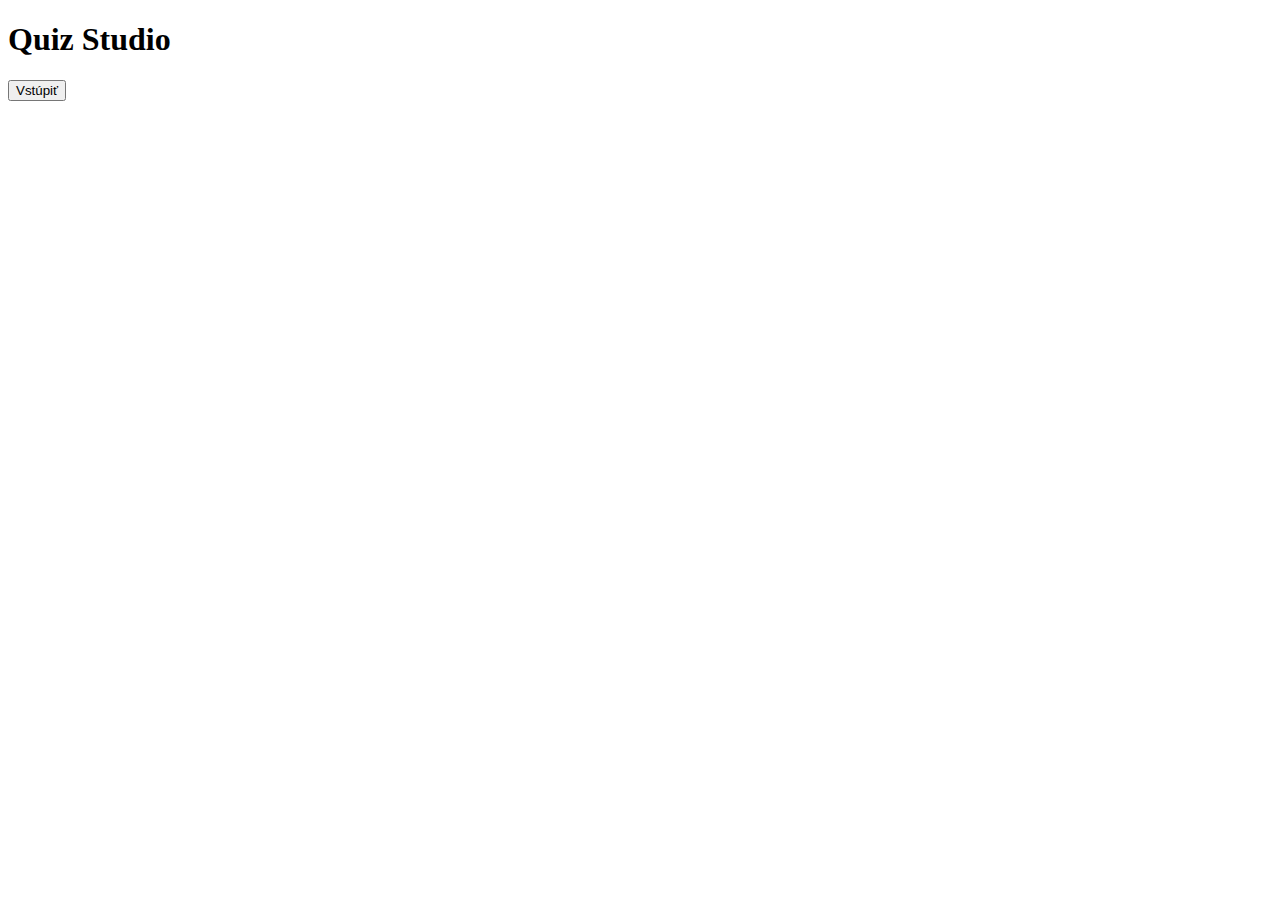
<file: src/main/resources/templates/index.html>
<!DOCTYPE html>
<html xmlns:th="http://www.thymeleaf.org">
<head>
    <title>Quiz - Login</title>
    <meta charset="UTF-8"/>
    <!--Google sign-->
    <meta name="google-signin-scope" content="profile email">
    <meta name="google-signin-client_id" content="1081019531853-b1tvgg9n8nh34kgoogm9alnnpsgovbc2.apps.googleusercontent.com">
    <script src="https://apis.google.com/js/platform.js" async defer></script>
    <!--End of Google sign-->
    <meta name="id" th:content="${id}">
    <link rel="shortcut icon" th:href="@{images/logo.ico}">
    <link rel="stylesheet" th:href="@{css/bootstrap.min.css}">
    <link rel="stylesheet" th:href="@{css/index.css}">
</head>
<body>
    <div class="center"><h1>Quiz Studio</h1></div>
    <button id="start" class="button" onclick="play()">Vstúpiť</button>

    <div id="login" class="container" style="display: none;">
        <h1>Vitajte</h1>

        <div class="col-xl-8 offset-xl-2 col-md-12">
            <form id="my-form" onsubmit="processForm('my-form'); return false;">
                <div class="form-group">
                    <label for="email">Email</label>
                    <input type="email" class="form-control" id="email" aria-describedby="emailHelp" placeholder="Zadajte email" required>
                </div>

                <div class="form-group">
                    <label for="password">Heslo</label>
                    <input type="password" class="form-control" id="password" placeholder="Heslo" required>
                    <div class="text-right"><a href="#" onclick="registerUser();">Nemáš účet? Zaregistruj sa!</a></div>
                </div>

                <div class="flex">
                    <a href="#" class="button" style="text-decoration: none" onclick="playWithoutSignIn()">Bez prihlásenia</a>
                    <button class="button" type="submit">Prihlásiť</button>
                </div>
            </form>
        </div>

        <div class="g-signin2" data-width="200" data-height="50" data-onsuccess="onSignIn" data-theme="dark"></div>
    </div>

    <div id="register" class="container" style="display: none;">
        <h1>Zaregistrovať sa</h1>

        <div class="col-xl-8 offset-xl-2 col-md-12">
            <form id="registration" onsubmit="processForm('registration'); return false;">
                <div class="form-group">
                    <label for="nickname">Nickname</label>
                    <input type="text" class="form-control" id="nickname" placeholder="Zadajte nickname" required>
                </div>

                <div class="form-group">
                    <label for="email2">Email</label>
                    <input type="email" class="form-control" id="email2" aria-describedby="emailHelp" placeholder="Email" required>
                </div>

                <div class="form-group">
                    <label for="password2">Heslo</label>
                    <input type="password" class="form-control" id="password2" placeholder="Heslo" required>
                </div>

                <button class="button" type="submit">Pokračovať</button>
            </form>
        </div>

    </div>

    <div id="qrCode"></div>

    <script th:src="@{/webjars/sockjs-client/sockjs.min.js}"></script>
    <script th:src="@{/webjars/stomp-websocket/stomp.min.js}"></script>
    <script th:src="@{js/sweetalert2.min.js}"></script>
    <script th:src="@{js/settings.js}"></script>
    <script th:src="@{js/qrcode.min.js}"></script>
    <script th:src="@{js/index.js}"></script>
</body>
</html>
</file>
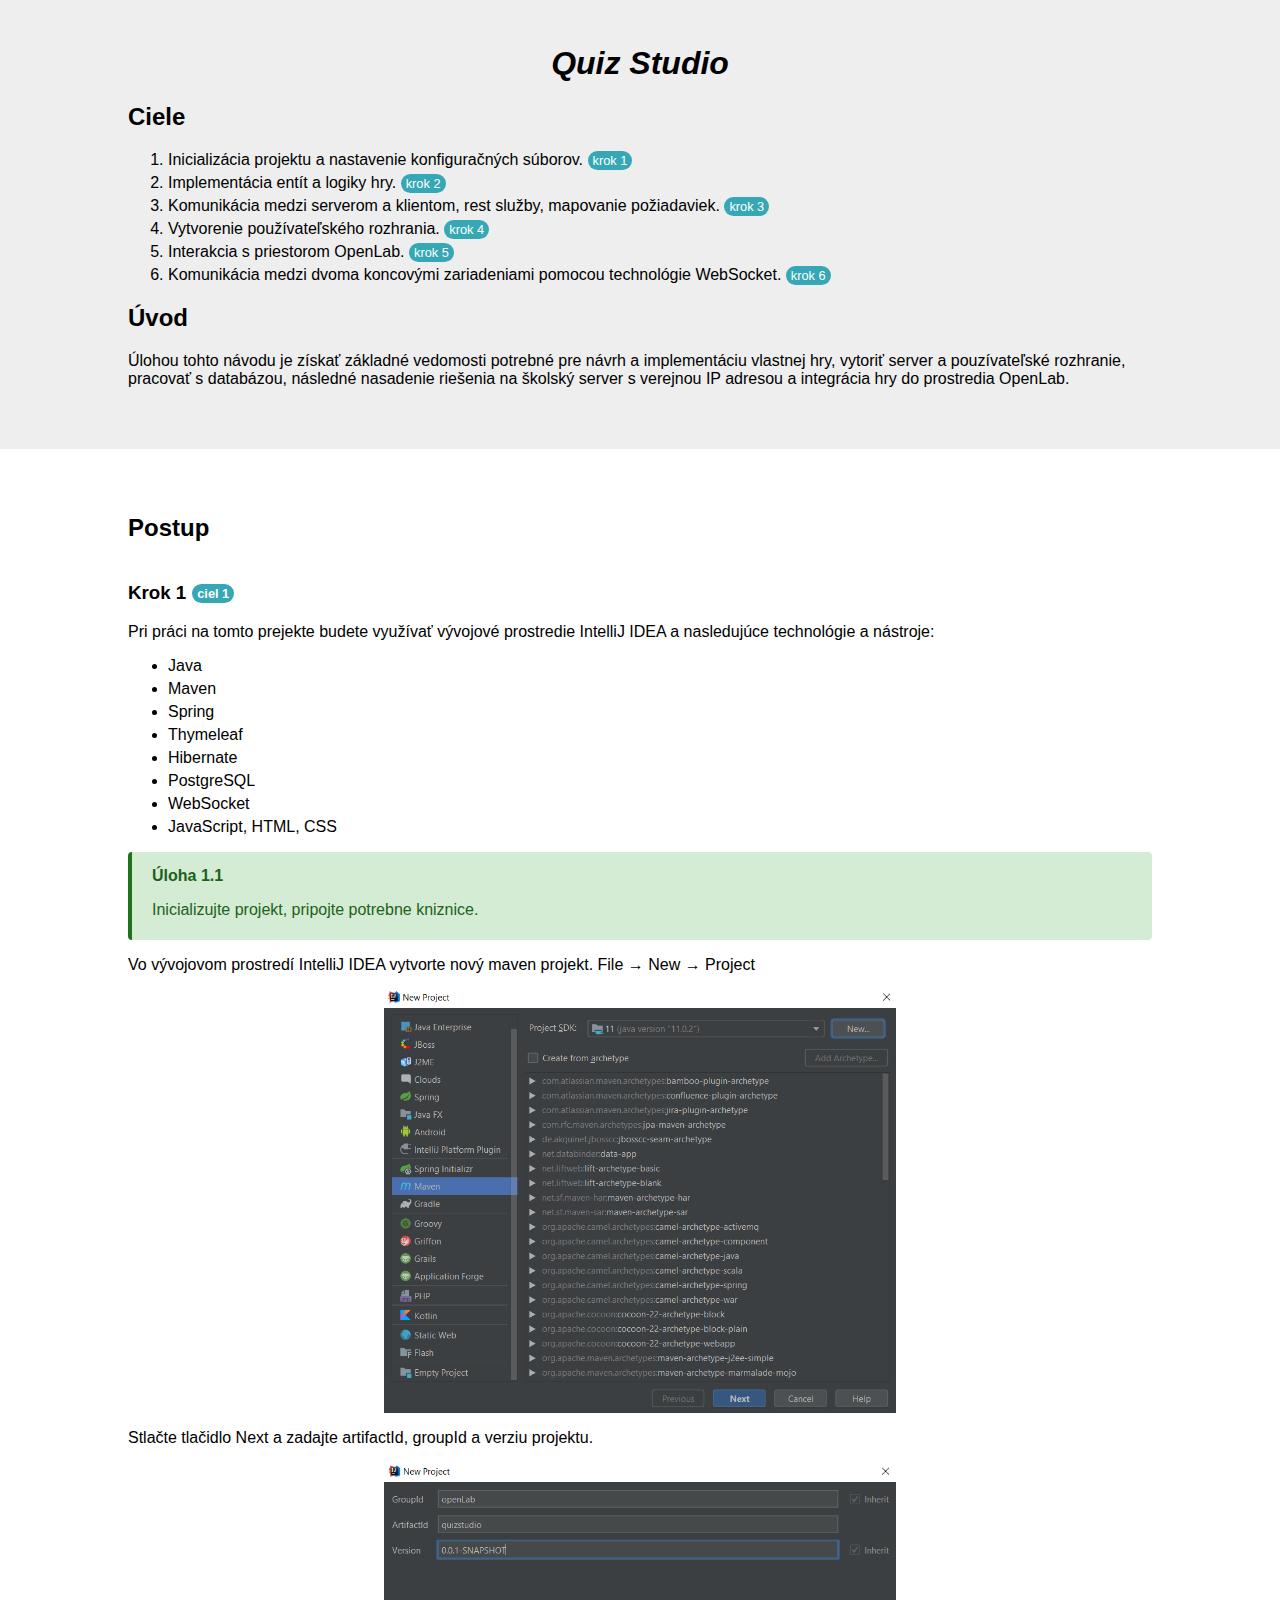
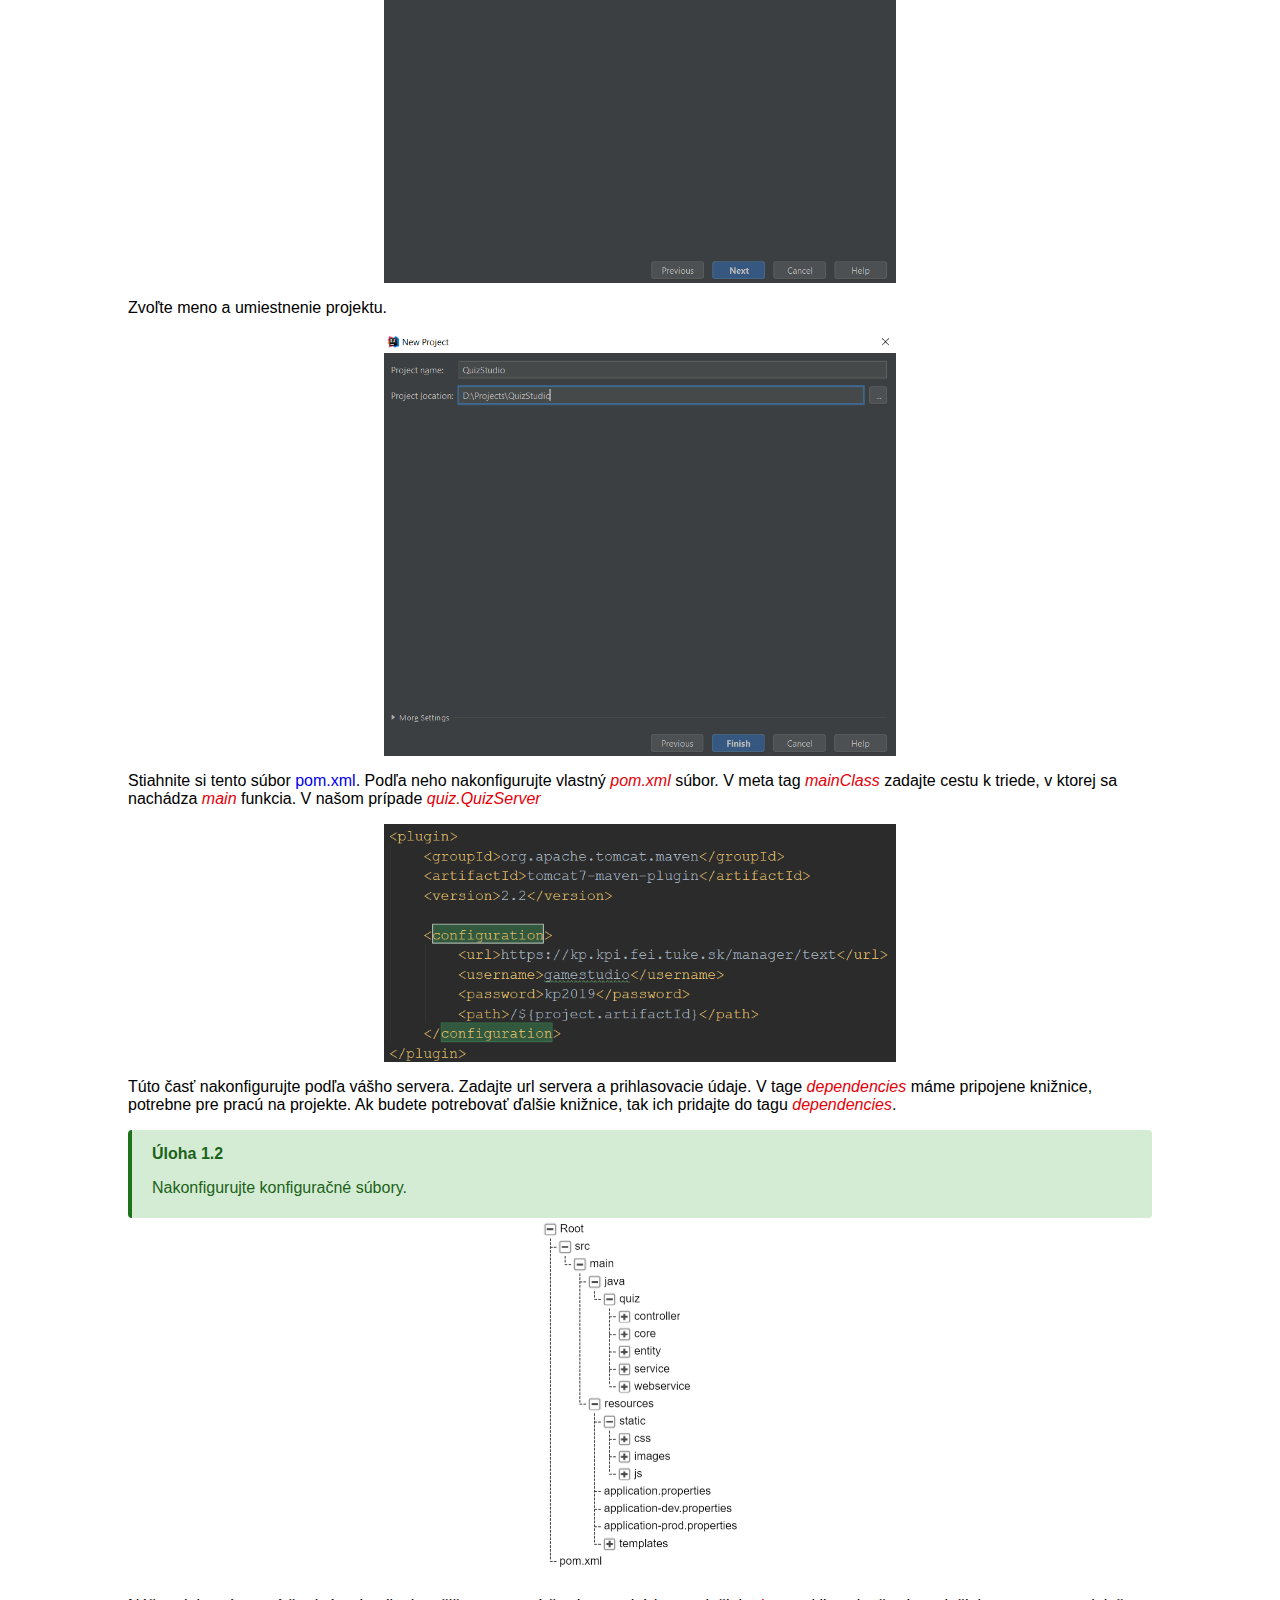
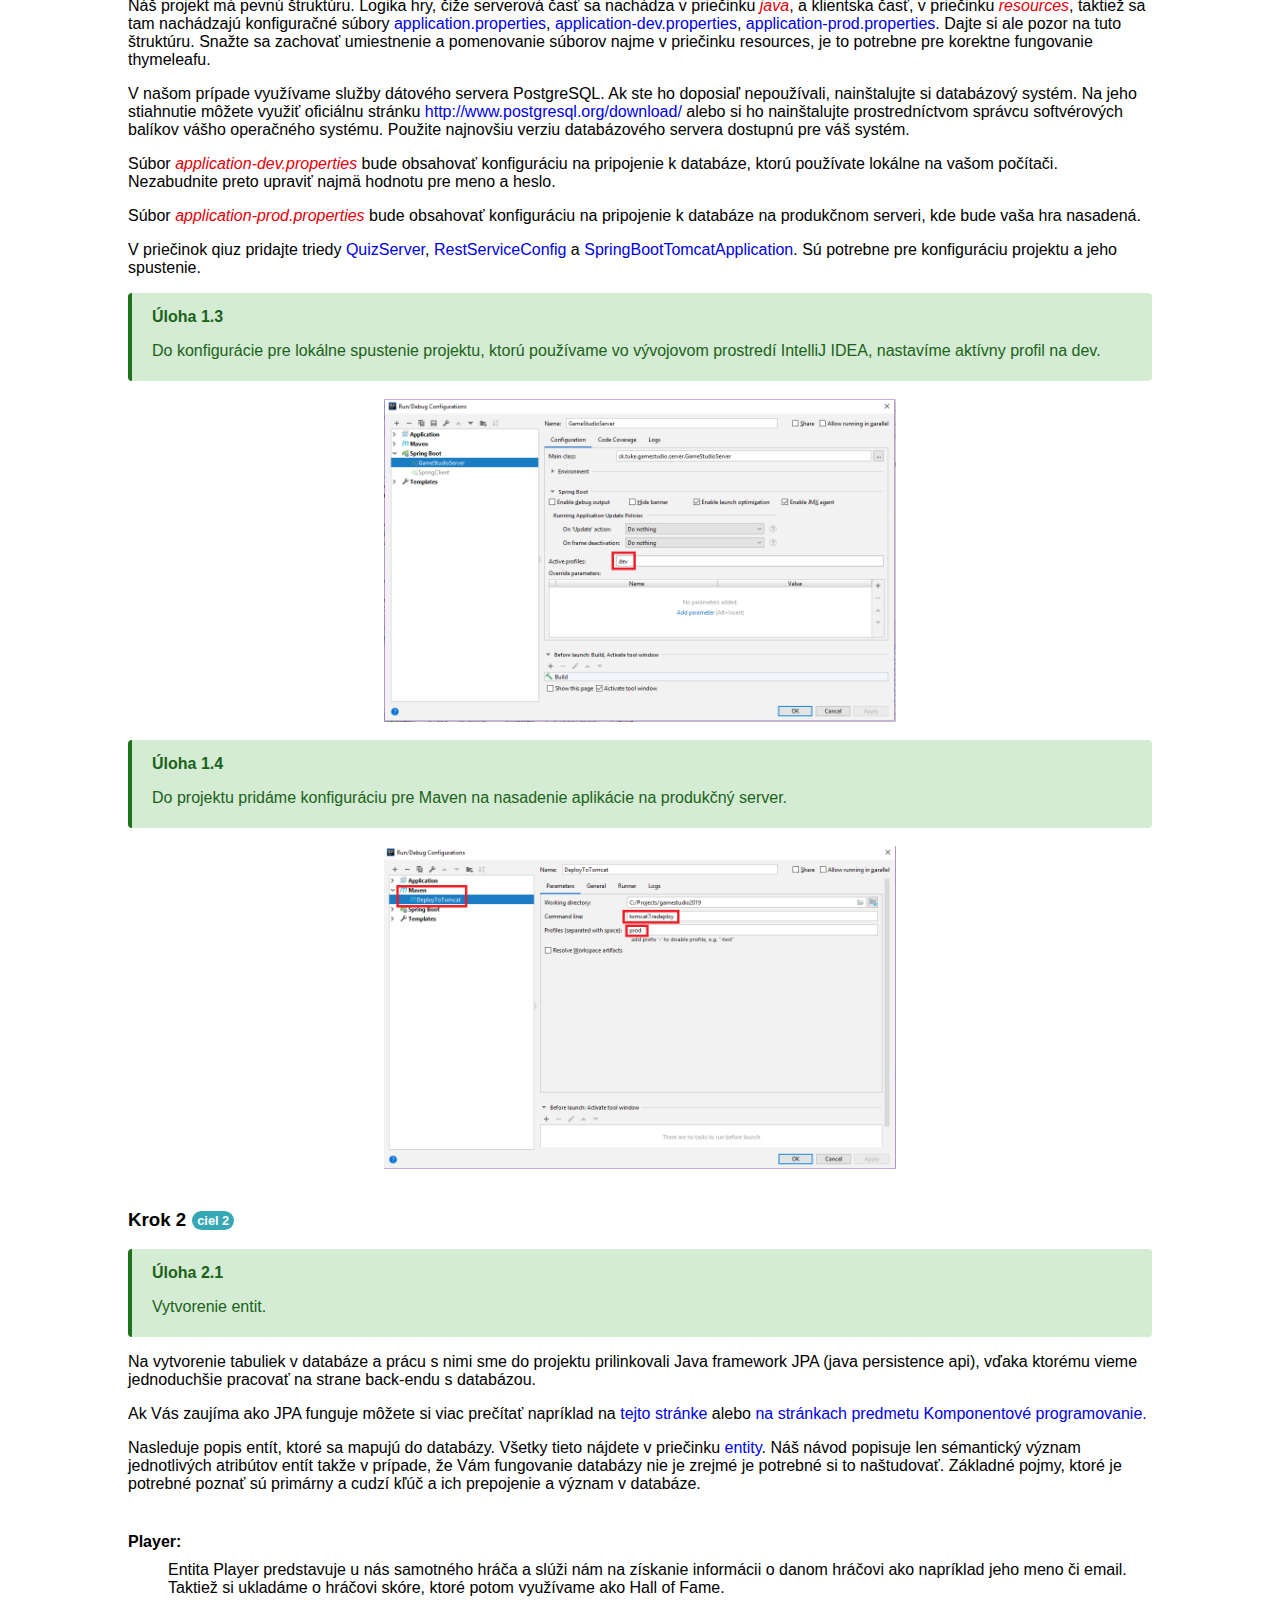
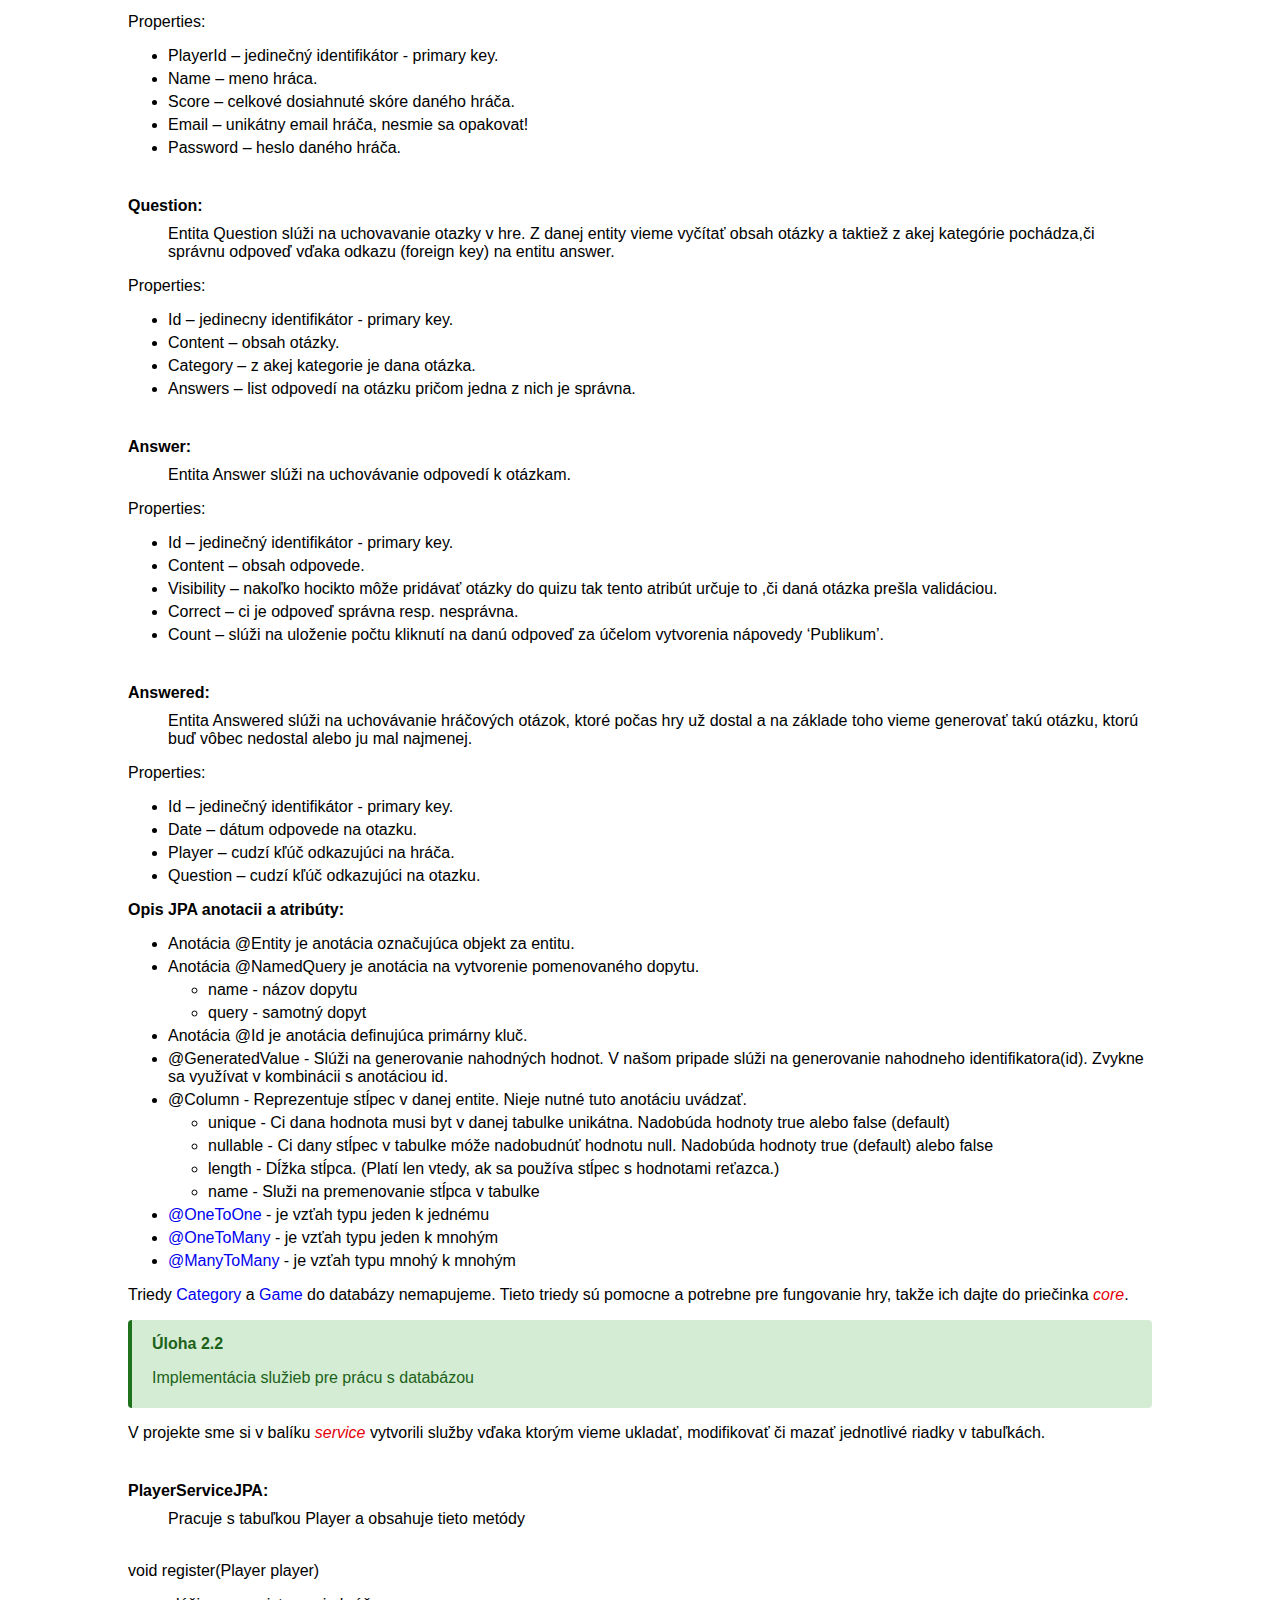
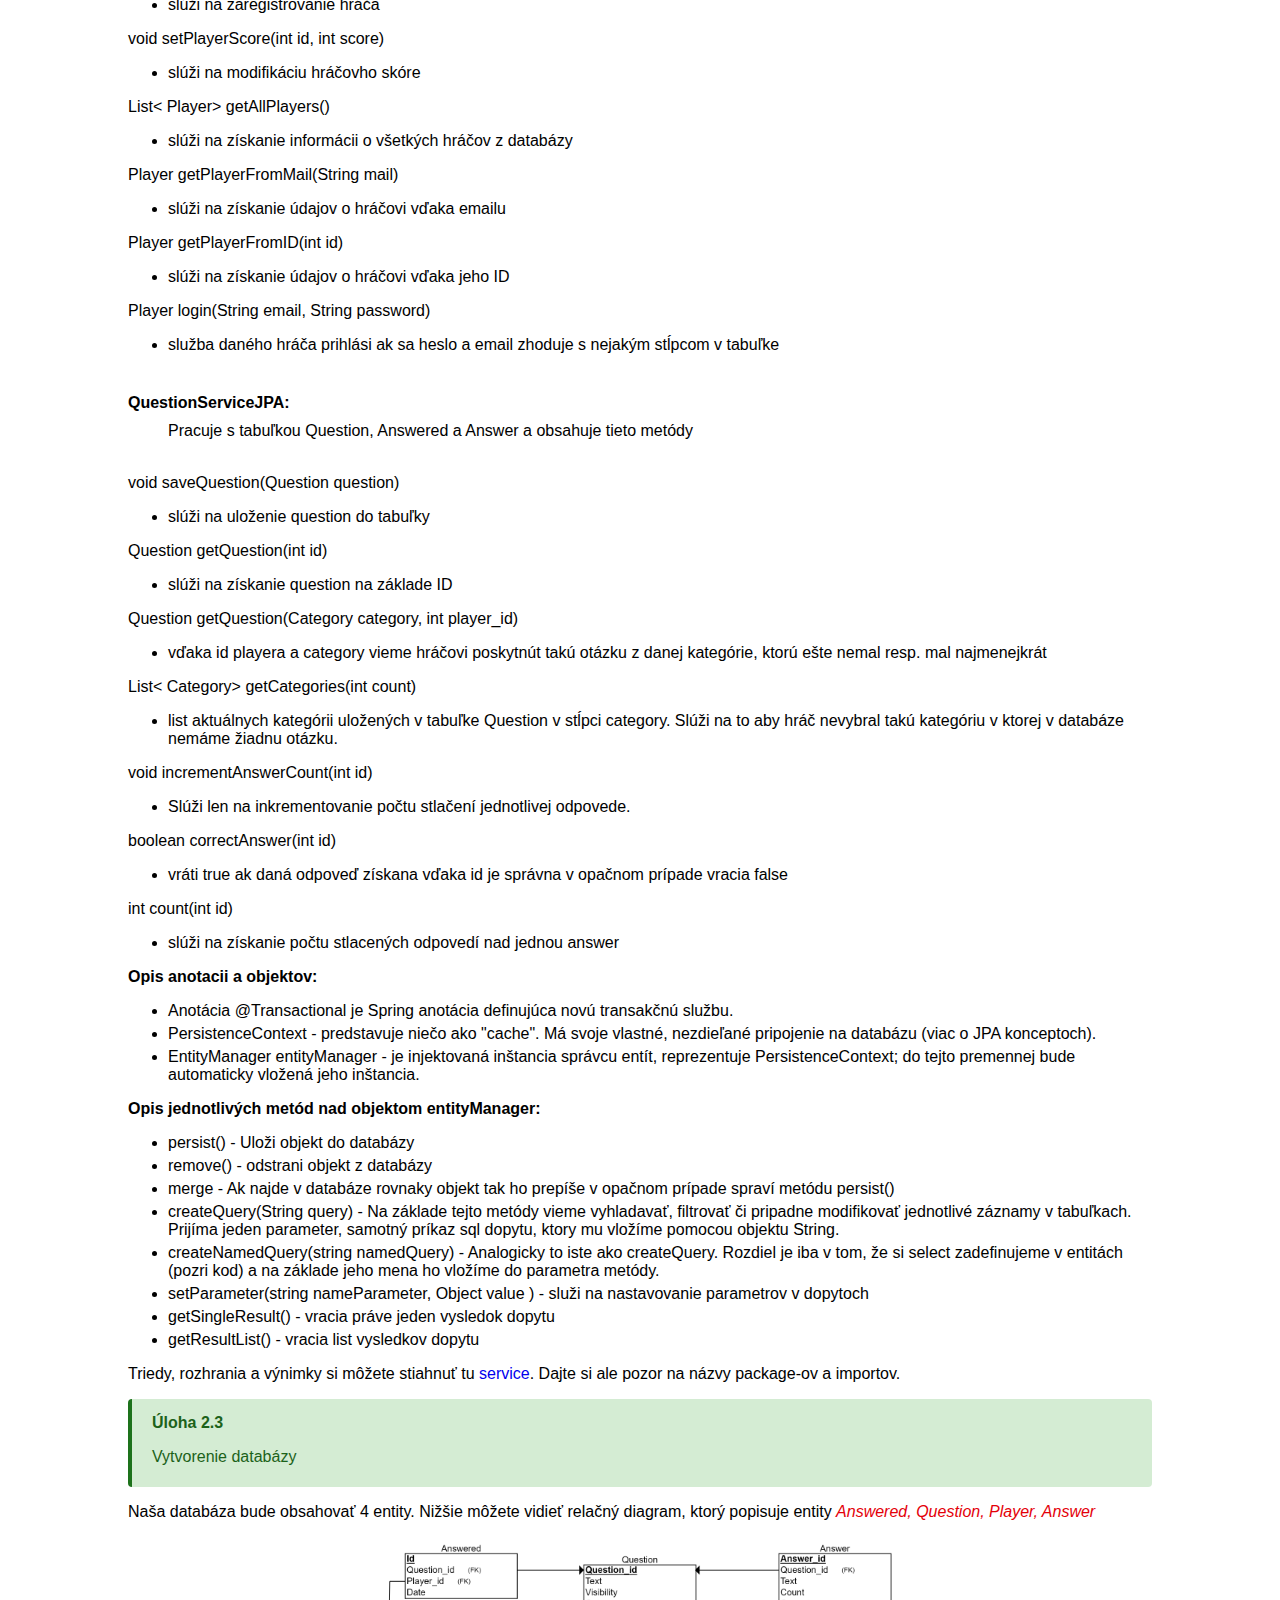
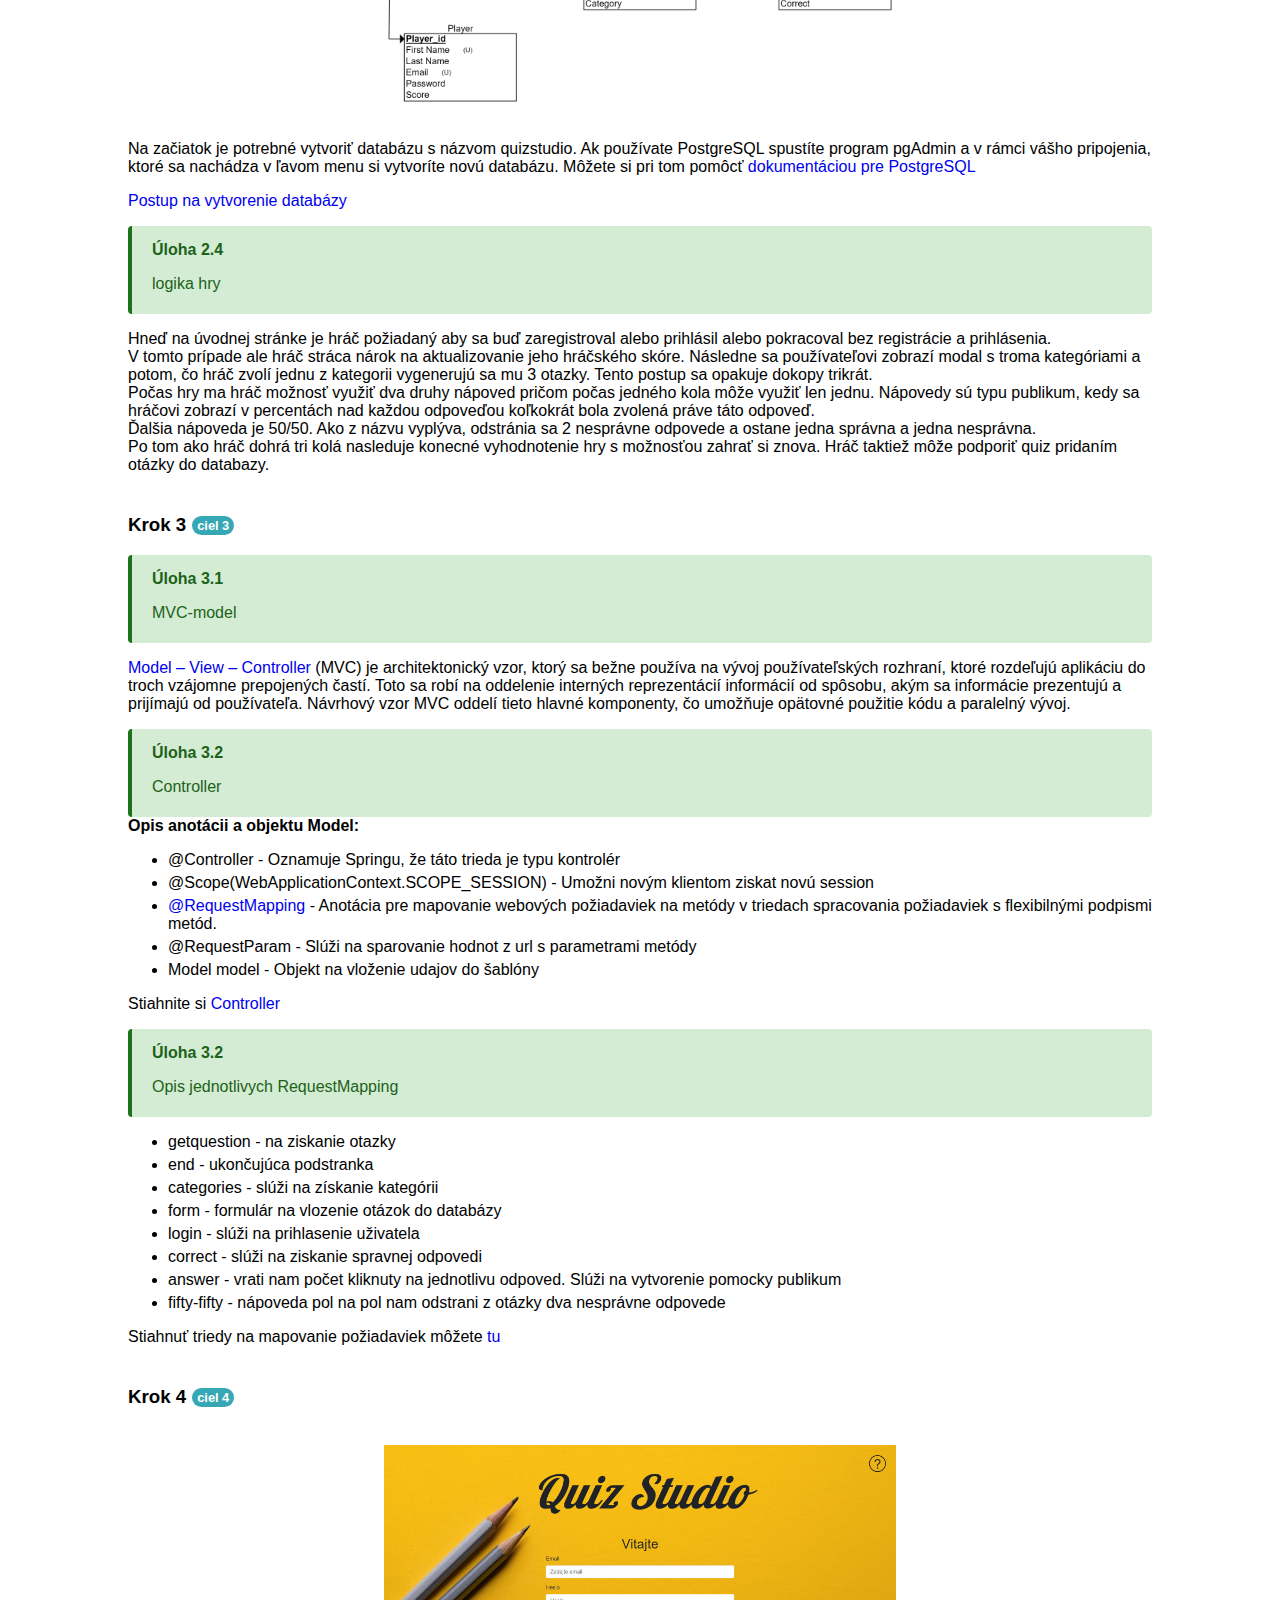
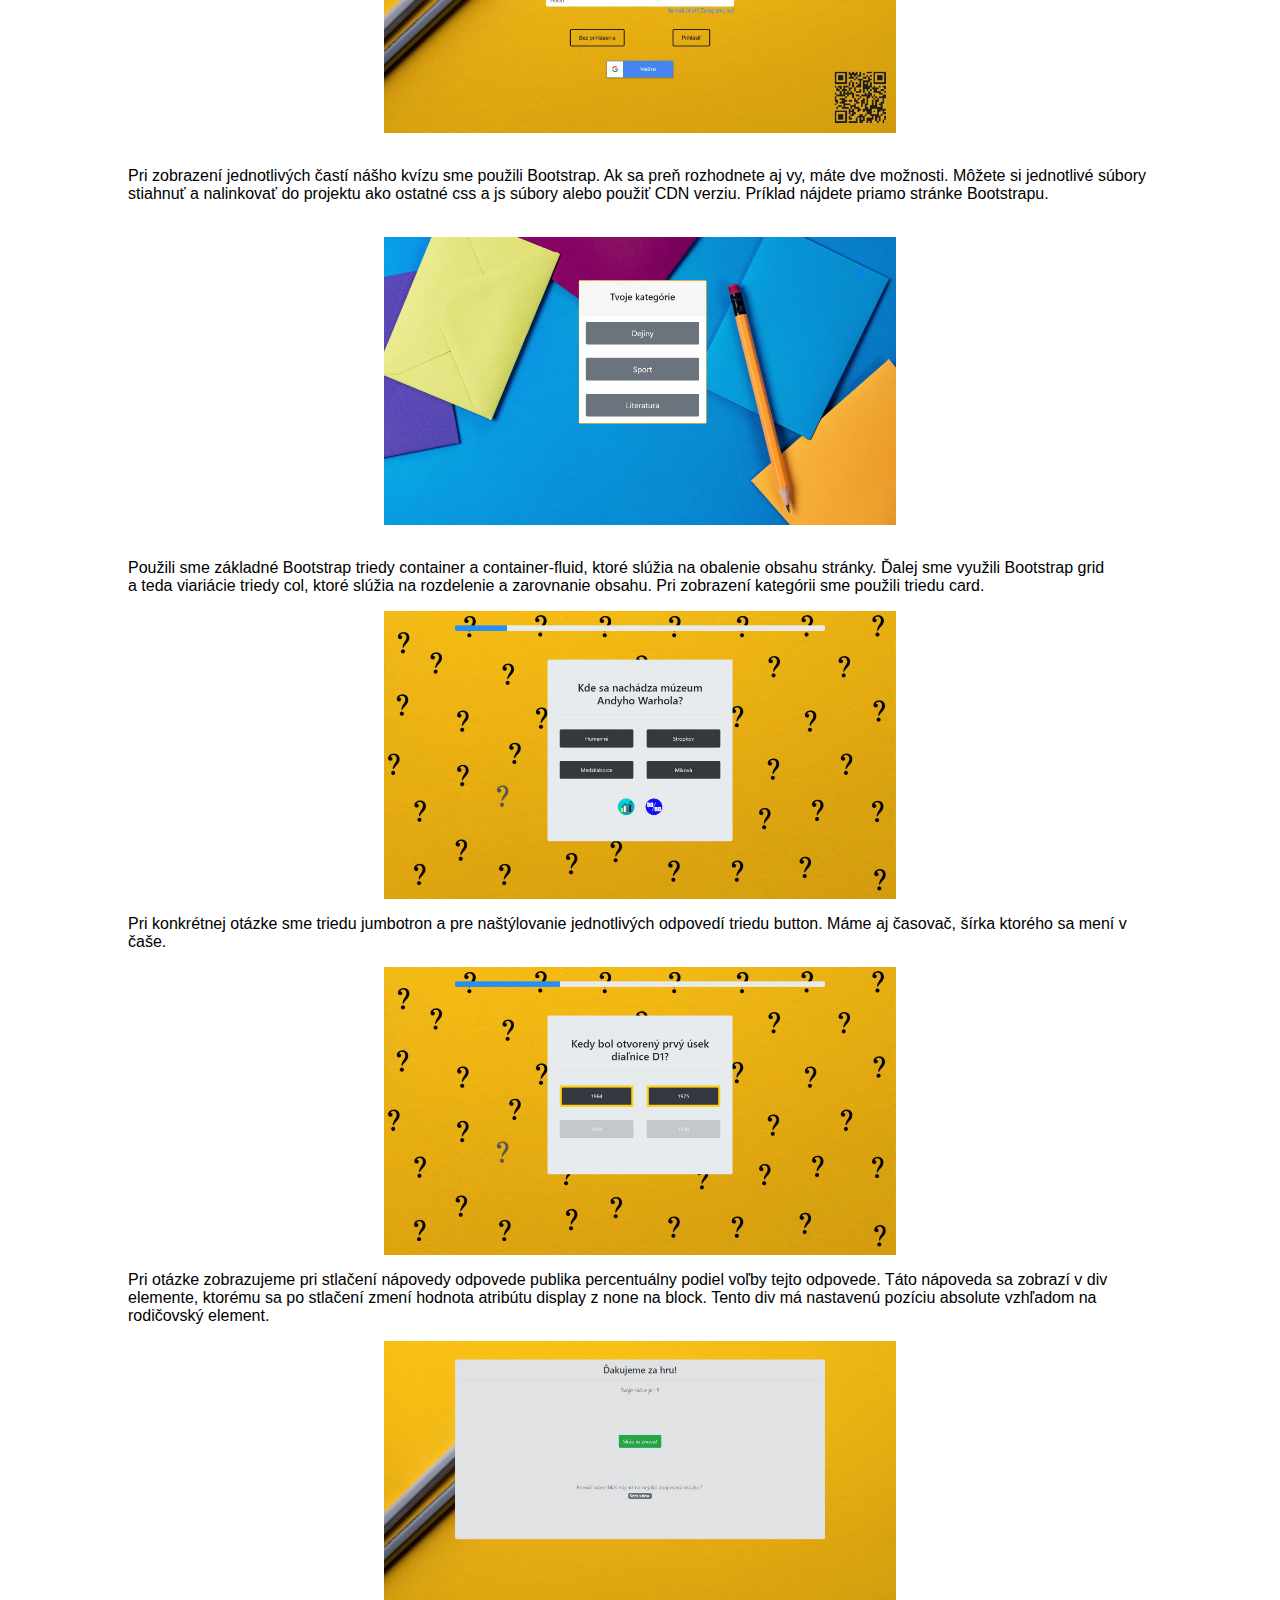
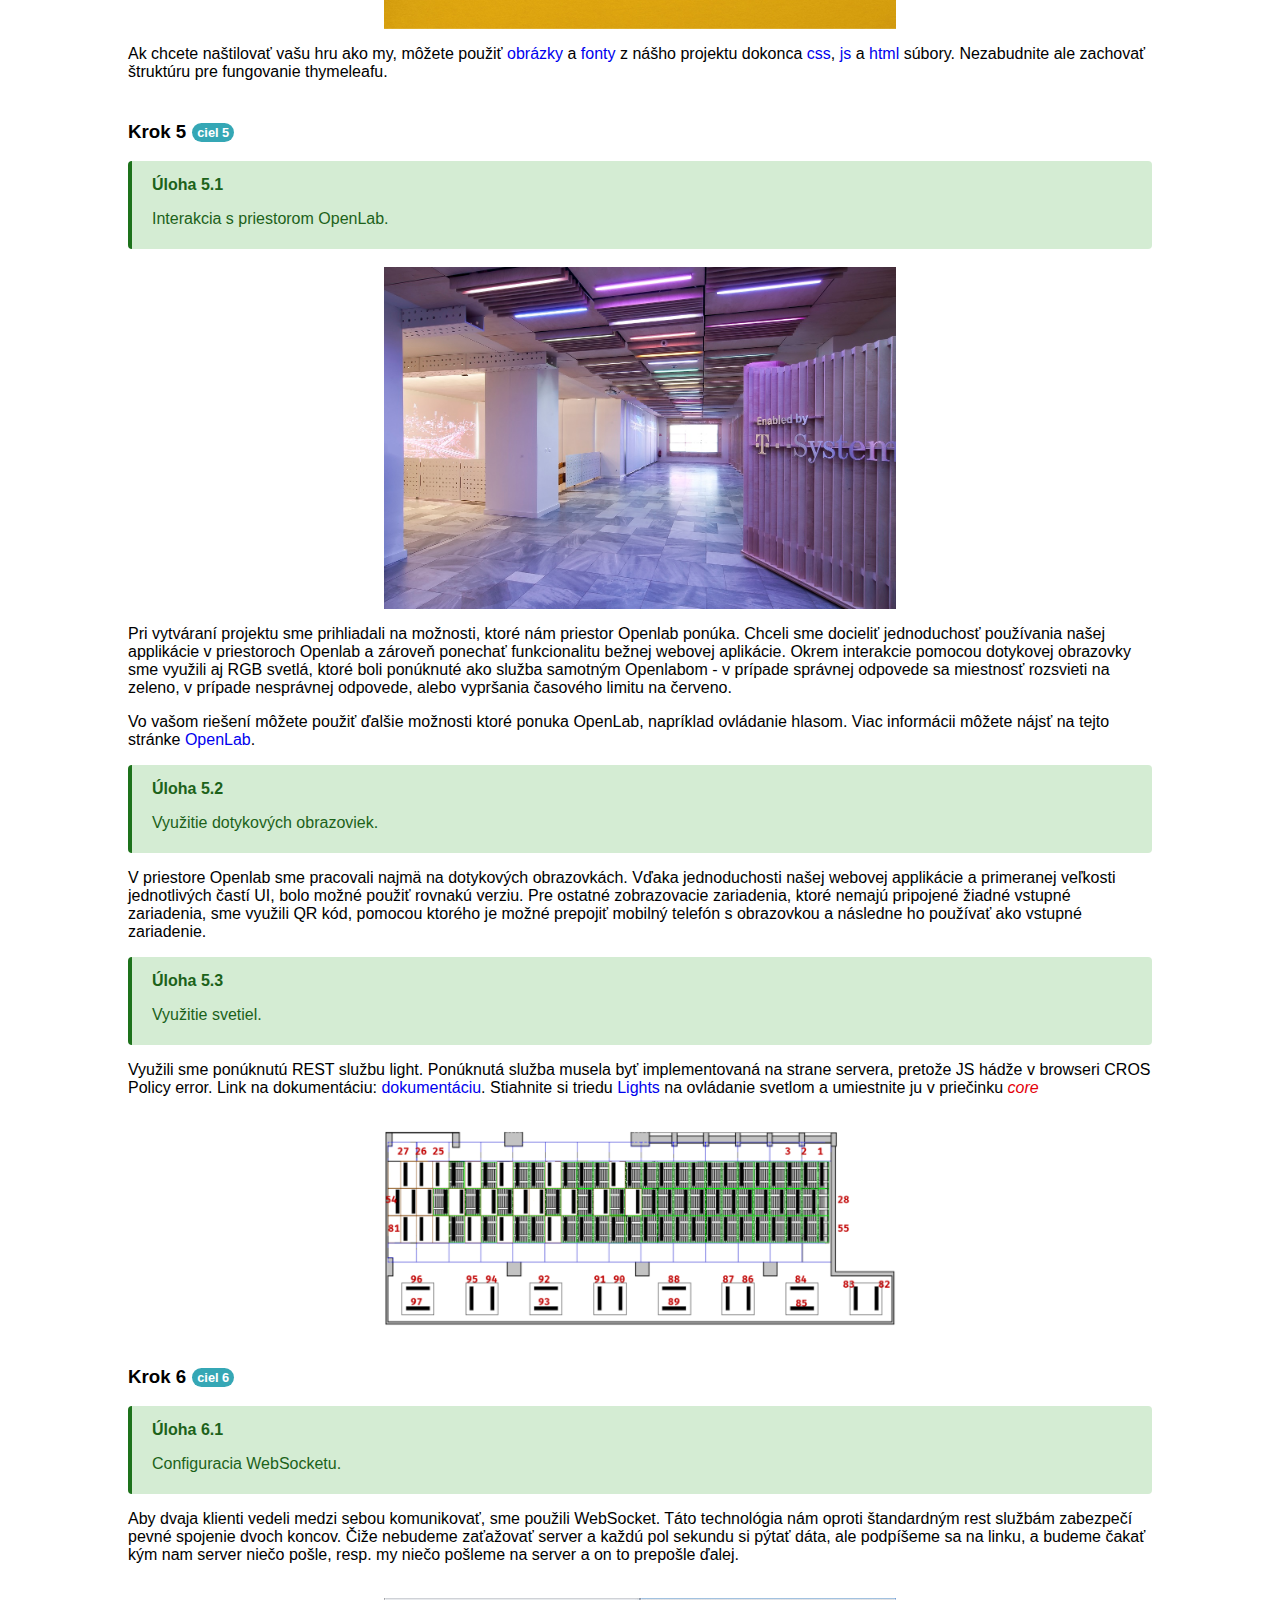
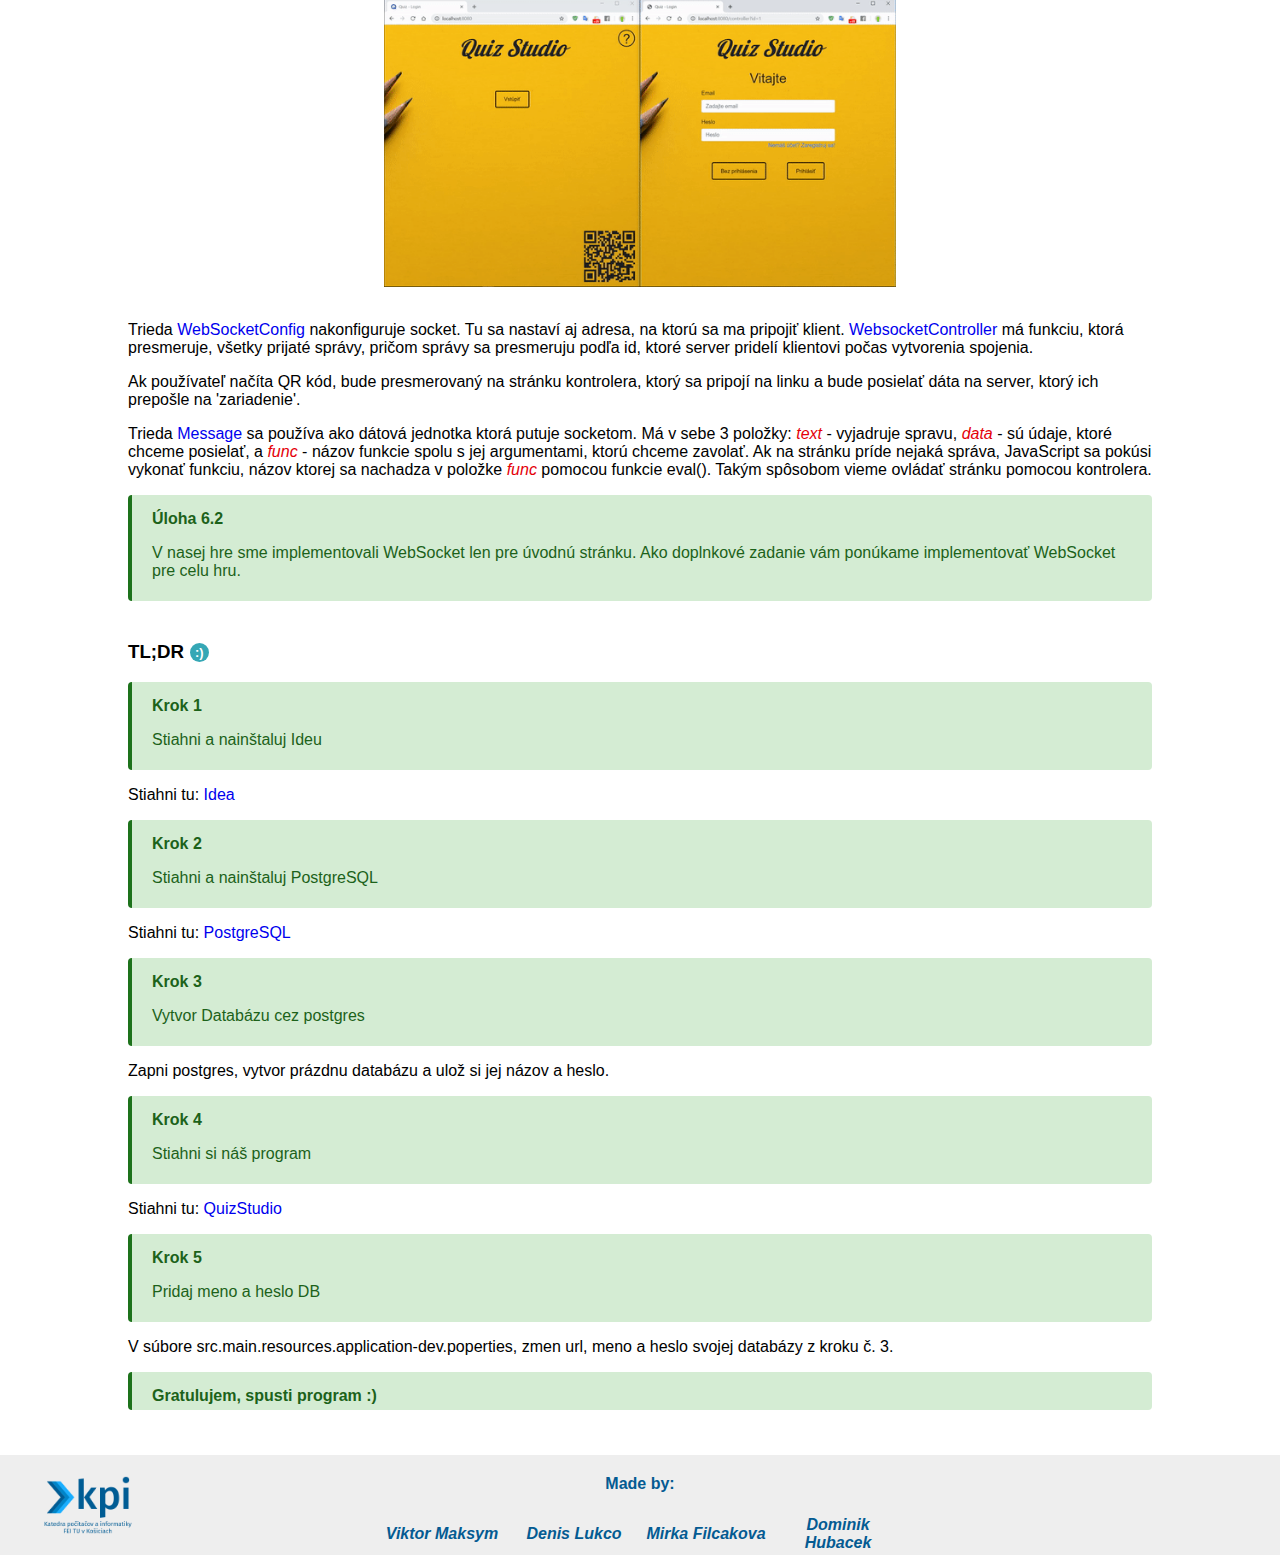
<file: documentation/tutorial.html>
<!DOCTYPE html>
<html lang="en">
<head>
    <meta charset="UTF-8">
    <link rel="shortcut icon" href="images/logo.ico">
    <title>QuizStudio - Manual</title>
    <link rel="stylesheet" href="css/tutorial.css">
</head>
<body>
    <div class="center header">
        <h1>Quiz Studio</h1>
        <h2>Ciele</h2>
        <ol>
            <li>Inicializácia projektu a nastavenie konfiguračných súborov. <span class="point">krok 1</span></li>
            <li>Implementácia entít a logiky hry. <span class="point">krok 2</span></li>
            <li>Komunikácia medzi serverom a klientom, rest služby, mapovanie požiadaviek. <span class="point">krok 3</span></li>
            <li>Vytvorenie používateľského rozhrania. <span class="point">krok 4</span></li>
            <li>Interakcia s priestorom OpenLab. <span class="point">krok 5</span></li>
            <li>Komunikácia medzi dvoma koncovými zariadeniami pomocou technológie WebSocket. <span class="point">krok 6</span></li>
        </ol>
        <h2>Úvod</h2>
        <p>
            Úlohou tohto návodu je získať základné vedomosti potrebné pre návrh a implementáciu vlastnej hry,
            vytoriť server a pouzívateľské rozhranie, pracovať s databázou, následné nasadenie riešenia na
            školský server s verejnou IP adresou a integrácia hry do prostredia OpenLab.
        </p>
    </div>
    <div class="center">
        <h2>Postup</h2>
        <div class="section">
            <h3>Krok 1<span class="point up">ciel 1</span></h3>
            <p>Pri práci na tomto prejekte budete využívať
                vývojové prostredie IntelliJ IDEA a nasledujúce technológie a nástroje:</p>
            <ul>
                <li>Java</li>
                <li>Maven</li>
                <li>Spring</li>
                <li>Thymeleaf</li>
                <li>Hibernate</li>
                <li>PostgreSQL</li>
                <li>WebSocket</li>
                <li>JavaScript, HTML, CSS</li>
            </ul>
            <div class="task">
                <h4>Úloha 1.1</h4>
                <p>Inicializujte projekt, pripojte potrebne kniznice.</p>
            </div>
            <p>
                Vo vývojovom prostredí IntelliJ IDEA
                vytvorte nový maven projekt. File → New → Project</p>
            <img alt="maven" src="images/maven.png">
            <p>Stlačte tlačidlo Next a zadajte artifactId, groupId a verziu projektu.
            </p>
            <img alt="inicialization-1.png" src="images/inicialization-1.png">
            <p>Zvoľte meno a umiestnenie projektu.</p>
            <img alt="inicialization-2.png" src="images/inicialization-2.png">
            <p>Stiahnite si tento súbor <a href="files/pom.xml" download>pom.xml</a>. Podľa neho nakonfigurujte vlastný
                <span class="red">pom.xml</span> súbor. V meta tag <span class="red">mainClass</span> zadajte cestu k triede, v ktorej sa nachádza <span class="red">main</span> funkcia. V našom prípade
            <span class="red">quiz.QuizServer</span></p>
            <img alt="server-setting.png" src="images/server-setting.png">
            <p>Túto časť nakonfigurujte podľa vášho servera. Zadajte url servera a prihlasovacie údaje. V tage <span class="red">dependencies</span> máme pripojene knižnice, potrebne pre pracú na projekte.
                Ak budete potrebovať ďalšie knižnice, tak ich pridajte do tagu <span class="red">dependencies</span>.</p>
            <div class="task">
                <h4>Úloha 1.2</h4>
                <p>Nakonfigurujte konfiguračné súbory.</p>
            </div>
            <img src="images/tree.png" alt="tree" style="width: 200px"/>
            <p>Náš projekt má pevnú štruktúru. Logika hry, čiže serverová časť sa nachádza v priečinku <span class="red">java</span>, a klientska časť, v priečinku <span class="red">resources</span>,
                taktiež sa tam nachádzajú konfiguračné súbory <a href="files/application.properties">application.properties</a>, <a href="files/application-dev.properties">application-dev.properties</a>,
                <a href="files/application-prod.properties">application-prod.properties</a>. Dajte si ale pozor na tuto štruktúru.
                Snažte sa zachovať umiestnenie a pomenovanie súborov najme v priečinku resources, je to potrebne pre korektne fungovanie thymeleafu.
            </p>
            <p>V našom prípade využívame služby dátového servera PostgreSQL. Ak ste ho doposiaľ nepoužívali, nainštalujte si databázový systém. Na jeho stiahnutie môžete využiť oficiálnu stránku
            <a href="http://www.postgresql.org/download" target="_blank">http://www.postgresql.org/download/</a>
            alebo si ho nainštalujte prostredníctvom správcu softvérových balíkov vášho operačného
            systému. Použite najnovšiu verziu databázového servera dostupnú pre váš systém.

            </p>
            <p>Súbor <span class="red">application-dev.properties</span> bude obsahovať konfiguráciu na pripojenie k databáze, ktorú používate lokálne na vašom počítači. Nezabudnite preto upraviť najmä hodnotu pre meno a heslo.</p>
            <p>Súbor <span class="red">application-prod.properties</span> bude obsahovať konfiguráciu na pripojenie k databáze na produkčnom serveri, kde bude vaša hra nasadená. </p>
            <p>V priečinok qiuz pridajte triedy <a href="files/QuizServer.java" download>QuizServer</a>, <a href="files/RestServiceConfig.java" download>RestServiceConfig</a> a
                <a href="files/SpringBootTomcatApplication.java" download>SpringBootTomcatApplication</a>. Sú potrebne pre konfiguráciu projektu a jeho spustenie.
            </p>
            <div class="task">
                <h4>Úloha 1.3</h4>
                <p>Do konfigurácie pre lokálne spustenie projektu, ktorú používame vo vývojovom prostredí IntelliJ IDEA, nastavíme aktívny profil na dev.</p>
            </div>
            <br>
            <img alt="run-dev.png" src="images/run-dev.png">
            <br>
            <div class="task">
                <h4>Úloha 1.4</h4>
                <p>Do projektu pridáme konfiguráciu pre Maven na nasadenie aplikácie na produkčný server.</p>
            </div>
            <br>
            <img alt="run-prod.png" src="images/run-prod.png">
        </div>

        <div class="section">
            <h3>Krok 2<span class="point up">ciel 2</span></h3>

            <div class="task">
                <h4>Úloha 2.1</h4>
                <p>Vytvorenie entit.</p>
            </div>
            <p>Na vytvorenie tabuliek v databáze a prácu s nimi sme
                do projektu prilinkovali Java framework JPA (java persistence api), vďaka ktorému vieme jednoduchšie
                pracovať na strane back-endu s databázou.</p>
            <p>
                Ak Vás zaujíma ako JPA funguje môžete si viac prečítať napríklad na <a href="https://www.learn2code.sk/blog/java-persistence-jpa-hibernate-orm">tejto stránke</a>
                alebo <a href="https://kurzy.kpi.fei.tuke.sk/kp/labs/07.html"> na stránkach predmetu Komponentové programovanie.</a>
            </p>
            <p>
                Nasleduje popis entít, ktoré sa mapujú do databázy. Všetky tieto nájdete v priečinku <a href="files/entity.zip">entity</a>.
                Náš návod popisuje len sémantický význam jednotlivých atribútov entít takže v prípade, že Vám fungovanie databázy
                nie je zrejmé je potrebné si to naštudovať. Základné pojmy, ktoré je potrebné poznať sú primárny a cudzí kľúč
                a ich prepojenie a význam v databáze.
            </p>
            <div class="entity"><b>Player:</b>
                <div class="left-tab">Entita Player predstavuje u nás samotného hráča a slúži nám na získanie informácii o danom hráčovi ako
                    napríklad jeho meno či email. Taktiež si ukladáme o hráčovi skóre, ktoré potom využívame ako
                    Hall of Fame.
                </div>
                <p>Properties:</p>
                <ul>
                    <li>PlayerId – jedinečný identifikátor - primary key.</li>
                    <li>Name – meno hráca.</li>
                    <li>Score – celkové dosiahnuté skóre daného hráča.</li>
                    <li>Email – unikátny email hráča, nesmie sa opakovat!</li>
                    <li>Password – heslo daného hráča.</li>
                </ul>
            </div>

            <div class="entity"><b>Question:</b>
                <div class="left-tab">Entita Question slúži na uchovavanie otazky v hre. Z danej
                    entity vieme vyčítať obsah otázky a taktiež z akej kategórie pochádza,či správnu odpoveď vďaka
                    odkazu (foreign key) na entitu answer.
                </div>
                <p>Properties:</p>
                <ul>
                    <li>Id – jedinecny identifikátor - primary key.</li>
                    <li>Content – obsah otázky.</li>
                    <li>Category – z akej kategorie je dana otázka.</li>
                    <li>Answers – list odpovedí na otázku pričom jedna z nich je správna.</li>
                </ul></div>

            <div class="entity"><b>Answer:</b>
                <div class="left-tab">Entita Answer slúži na uchovávanie odpovedí k otázkam.</div>
                <p>Properties:</p>
                <ul>
                    <li>Id – jedinečný identifikátor - primary key.</li>
                    <li>Content – obsah odpovede.</li>
                    <li>Visibility – nakoľko hocikto môže pridávať otázky do quizu tak tento atribút určuje to ,či daná otázka prešla validáciou.</li>
                    <li>Correct – ci je odpoveď správna resp. nesprávna.</li>
                    <li>Count – slúži na uloženie počtu kliknutí na danú odpoveď za účelom vytvorenia nápovedy ‘Publikum’.</li>
                </ul></div>

            <div class="entity"><b>Answered:</b>
                <div class="left-tab">Entita Answered slúži na uchovávanie hráčových otázok, ktoré
                    počas hry už dostal a na základe toho vieme generovať takú otázku, ktorú buď vôbec
                    nedostal alebo ju mal najmenej.
                </div>
                <p>Properties:</p>
                <ul>
                    <li>Id – jedinečný identifikátor - primary key.</li>
                    <li>Date – dátum odpovede na otazku.</li>
                    <li>Player – cudzí kľúč odkazujúci na hráča.</li>
                    <li>Question – cudzí kľúč odkazujúci na otazku.</li>
                </ul></div>

            <b>Opis JPA anotacii a atribúty:</b>
            <ul>

                <li>Anotácia @Entity je anotácia označujúca objekt za entitu.</li>
                <li>Anotácia @NamedQuery je anotácia na vytvorenie pomenovaného dopytu.
                    <ul>
                        <li>name - názov dopytu</li>
                        <li>query - samotný dopyt</li>
                    </ul>
                </li>

                <li>Anotácia @Id je anotácia definujúca primárny kluč.</li>
                <li>@GeneratedValue - Slúži na generovanie nahodných hodnot. V našom pripade slúži na generovanie
                    nahodneho identifikatora(id).
                    Zvykne sa využívat v kombinácii s anotáciou id.
                </li>

                <li>@Column - Reprezentuje stĺpec v danej entite. Nieje nutné tuto anotáciu uvádzať.
                    <ul>
                        <li>unique - Ci dana hodnota musi byt v danej tabulke unikátna. Nadobúda hodnoty true alebo
                            false (default)
                        </li>
                        <li>nullable - Ci dany stĺpec v tabulke móže nadobudnúť hodnotu null. Nadobúda hodnoty true
                            (default) alebo false
                        </li>
                        <li>length - Dĺžka stĺpca. (Platí len vtedy, ak sa používa stĺpec s hodnotami reťazca.)</li>
                        <li>name - Služi na premenovanie stĺpca v tabulke</li>
                    </ul>
                </li>
                <li><a href="https://www.baeldung.com/jpa-one-to-one">@OneToOne</a> - je vzťah typu jeden k jednému</li>
                <li><a href="https://www.baeldung.com/hibernate-one-to-many">@OneToMany</a> - je vzťah typu jeden k
                    mnohým
                </li>
                <li><a href="https://www.baeldung.com/jpa-many-to-many">@ManyToMany</a> - je vzťah typu mnohý k mnohým
                </li>

            </ul>

            <p>
                Triedy <a href="files/Category.java">Category</a> a <a href="files/Game.java">Game</a> do databázy
                nemapujeme. Tieto triedy sú pomocne a potrebne pre fungovanie hry, takže ich dajte do priečinka <span class="red">core</span>.
            </p>

            <div class="task">
                <h4>Úloha 2.2</h4>
                <p>Implementácia služieb pre prácu s databázou</p>
            </div>

            <p>
                V projekte sme si v balíku <span class="red">service</span> vytvorili služby vďaka ktorým vieme ukladať, modifikovať či mazať
                jednotlivé riadky v tabuľkách.
            </p>

            <div class="entity">
                <b>PlayerServiceJPA:</b>
                <div class="left-tab">Pracuje s tabuľkou Player a obsahuje tieto metódy</div>
                <br>

                <p>void register(Player player)</p>
                <ul>
                    <li>slúži na zaregistrovanie hráča</li>
                </ul>

                <p>void setPlayerScore(int id, int score)</p>
                <ul>
                    <li>slúži na modifikáciu hráčovho skóre</li>
                </ul>

                <p>List< Player> getAllPlayers()</p>
                <ul>
                    <li>slúži na získanie informácii o všetkých hráčov z databázy </li>
                </ul>

                <p>Player getPlayerFromMail(String mail)</p>
                <ul>
                    <li>slúži na získanie údajov o hráčovi vďaka emailu</li>
                </ul>

                <p>Player getPlayerFromID(int id)</p>
                <ul>
                    <li>slúži na získanie údajov o hráčovi vďaka jeho ID</li>
                </ul>

                <p>Player login(String email, String password)</p>
                <ul>
                    <li>služba daného hráča prihlási ak sa heslo a email zhoduje s nejakým stĺpcom v tabuľke</li>
                </ul>
            </div>


            <div class="entity">
                <b>QuestionServiceJPA:</b>
                <div class="left-tab">Pracuje s tabuľkou Question, Answered a Answer a obsahuje tieto metódy</div>
                <br>

                <p>void saveQuestion(Question question)</p>
                <ul>
                    <li>slúži na uloženie question do tabuľky</li>
                </ul>


                <p>Question getQuestion(int id)</p>
                <ul>
                    <li>slúži na získanie question na základe ID</li>
                </ul>


                <p>Question getQuestion(Category category, int player_id)</p>
                <ul>
                    <li>vďaka id playera a category vieme hráčovi poskytnút takú otázku z danej kategórie, ktorú ešte nemal
                        resp. mal najmenejkrát
                    </li>
                </ul>

                <p>List< Category> getCategories(int count)</p>
                <ul>
                    <li>list aktuálnych kategórii uložených v tabuľke Question v stĺpci category. Slúži na to aby hráč
                        nevybral takú kategóriu v ktorej v databáze nemáme žiadnu otázku.
                    </li>
                </ul>

                <p>void incrementAnswerCount(int id)</p>
                <ul>
                    <li>Slúži len na inkrementovanie počtu stlačení jednotlivej odpovede.</li>
                </ul>

                <p>boolean correctAnswer(int id)</p>
                <ul>
                    <li>vráti true ak daná odpoveď získana vďaka id je správna v opačnom prípade vracia false</li>
                </ul>

                <p>int count(int id)</p>
                <ul>
                    <li>slúži na získanie počtu stlacených odpovedí nad jednou answer</li>
                </ul>
            </div>

            <b>Opis anotacii a objektov:</b>
            <ul>
                <li>Anotácia @Transactional je Spring anotácia definujúca novú transakčnú službu.</li>
                <li>PersistenceContext - predstavuje niečo ako "cache". Má svoje vlastné, nezdieľané pripojenie na
                    databázu (viac o JPA konceptoch).
                </li>
                <li>EntityManager entityManager - je injektovaná inštancia správcu entít, reprezentuje
                    PersistenceContext; do tejto premennej bude automaticky vložená jeho inštancia.
                </li>
            </ul>

            <b>Opis jednotlivých metód nad objektom entityManager:</b>
            <ul>
                <li>persist() - Uloži objekt do databázy</li>
                <li>remove() - odstrani objekt z databázy</li>
                <li>merge - Ak najde v databáze rovnaky objekt tak ho prepíše v opačnom prípade spraví metódu persist()
                </li>
                <li>createQuery(String query) - Na základe tejto metódy vieme vyhladavať, filtrovať či pripadne
                    modifikovať
                    jednotlivé záznamy v tabuľkach. Prijíma jeden parameter, samotný príkaz sql dopytu, ktory mu vložíme
                    pomocou objektu
                    String.
                </li>
                <li>createNamedQuery(string namedQuery) - Analogicky to iste ako createQuery. Rozdiel je iba v tom, že
                    si
                    select zadefinujeme v entitách (pozri kod) a na základe jeho mena ho vložíme do parametra metódy.
                </li>
                <li>setParameter(string nameParameter, Object value ) - služi na nastavovanie parametrov v dopytoch</li>
                <li>getSingleResult() - vracia práve jeden vysledok dopytu</li>
                <li>getResultList() - vracia list vysledkov dopytu</li>
            </ul>

            <p>Triedy, rozhrania a výnimky si môžete stiahnuť tu <a href="files/service.zip" download>service</a>. Dajte si ale pozor na názvy package-ov a importov.</p>


            <div class="task">
                <h4>Úloha 2.3</h4>
                <p>Vytvorenie databázy</p>
            </div>
            <p>Naša databáza bude obsahovať 4 entity. Nižšie môžete vidieť relačný diagram,
                ktorý popisuje entity <span class="red">Answered, Question, Player, Answer</span></p>
            <img alt="erdplus-diagram.png" src="images/erdplus-diagram.png">
            <br>

            <p>Na začiatok je potrebné vytvoriť databázu s názvom quizstudio. Ak používate PostgreSQL spustíte program pgAdmin
                a v rámci vášho pripojenia, ktoré sa nachádza v ľavom menu si vytvoríte novú databázu.
                Môžete si pri tom pomôcť <a href="https://www.postgresql.org/docs/">dokumentáciou pre PostgreSQL</a>
            </p>

            <p><a href="https://kurzy.kpi.fei.tuke.sk/kp/labs/05.html">Postup na vytvorenie databázy</a></p>

            <div class="task">
                <h4>Úloha 2.4</h4>
                <p>logika hry</p>
            </div>
            <p>
                Hneď na úvodnej stránke je hráč požiadaný aby sa buď zaregistroval alebo prihlásil alebo pokracoval bez registrácie
                a prihlásenia. <br>
                V tomto prípade ale hráč stráca nárok na aktualizovanie jeho hráčského skóre. Následne sa používateľovi zobrazí
                modal s troma kategóriami a potom, čo hráč zvolí jednu z kategorii
                vygenerujú sa mu 3 otazky. Tento postup sa opakuje dokopy trikrát. <br>
                Počas hry ma hráč možnosť využiť dva druhy nápoved pričom počas jedného kola
                môže využiť len jednu. Nápovedy sú typu publikum, kedy sa hráčovi zobrazí v  percentách nad každou odpoveďou
                koľkokrát bola zvolená práve táto odpoveď. <br>
                Ďalšia nápoveda je 50/50. Ako z názvu vyplýva, odstránia sa 2 nesprávne odpovede a ostane jedna
                správna a jedna nesprávna. <br> Po tom ako hráč dohrá tri kolá nasleduje konecné vyhodnotenie hry
                s možnosťou zahrať si znova. Hráč taktiež môže podporiť quiz pridaním otázky do databazy.

            </p>

        </div>

        <div class="section">
            <h3>Krok 3<span class="point up">ciel 3</span></h3>
            <div class="task">
                <h4>Úloha 3.1</h4>
                <p>MVC-model</p>
            </div>

            <p>
                <a href="https://en.wikipedia.org/wiki/Model%E2%80%93view%E2%80%93controller">Model – View –
                    Controller</a> (MVC) je architektonický vzor, ​​ktorý sa bežne používa na vývoj používateľských
                rozhraní, ktoré rozdeľujú aplikáciu do troch vzájomne prepojených častí. Toto sa robí na oddelenie
                interných reprezentácií informácií od spôsobu, akým sa informácie prezentujú a prijímajú od používateľa.
                Návrhový vzor MVC oddelí tieto hlavné komponenty, čo umožňuje opätovné použitie kódu a paralelný vývoj.
            </p>
            <div class="task">
                <h4>Úloha 3.2</h4>
                <p>Controller</p>
            </div>

            <b>Opis anotácii a objektu Model:</b>
            <ul>
                <li>@Controller - Oznamuje Springu, že táto trieda je typu kontrolér</li>
                <li>@Scope(WebApplicationContext.SCOPE_SESSION) - Umožni novým klientom ziskat novú session</li>
                <li>
                    <a href="https://docs.spring.io/spring/docs/current/javadoc-api/org/springframework/web/bind/annotation/RequestMapping.html">@RequestMapping</a>
                    - Anotácia pre mapovanie webových požiadaviek na metódy v triedach spracovania požiadaviek s
                    flexibilnými podpismi metód.
                </li>
                <li>@RequestParam - Slúži na sparovanie hodnot z url s parametrami metódy
                </li>
                <li>Model model - Objekt na vloženie udajov do šablóny
                </li>
            </ul>

            <p>Stiahnite si <a href="files/QuizController.java" download>Controller</a></p>
            <div class="task">
                <h4>Úloha 3.2</h4>
                <p>Opis jednotlivych RequestMapping</p>
            </div>

            <ul>

                <li>getquestion - na ziskanie otazky</li>
                <li>end - ukončujúca podstranka</li>

                <li>categories - slúži na získanie kategórii</li>

                <li>form - formulár na vlozenie otázok do databázy</li>
                <li>login - slúži na prihlasenie uživatela</li>
                <li>correct - slúži na ziskanie spravnej odpovedi</li>
                <li>answer - vrati nam počet kliknuty na jednotlivu odpoved. Slúži na vytvorenie pomocky publikum</li>
                <li>fifty-fifty - nápoveda pol na pol nam odstrani z otázky dva nesprávne odpovede</li>
            </ul>

            <p>Stiahnuť triedy na mapovanie požiadaviek môžete <a href="files/webservice.zip" download>tu</a></p>

        </div>

        <div class="section">
            <h3>Krok 4<span class="point up">ciel 4</span></h3>
            <br>
            <img alt="screen2.jpg" src="images/screen2.jpg"/>
            <br>
            <p>
                Pri zobrazení jednotlivých častí nášho kvízu sme použili Bootstrap. Ak sa preň rozhodnete aj vy, máte
                dve možnosti. Môžete si jednotlivé súbory stiahnuť a nalinkovať do projektu ako ostatné css a js
                súbory alebo použiť CDN verziu. Príklad nájdete priamo stránke Bootstrapu.
            </p>
            <br>
            <img alt="screen3.jpg" src="images/screen3.jpg"/>
            <br>
            <p>
                Použili sme základné Bootstrap triedy container a container-fluid, ktoré slúžia na obalenie obsahu
                stránky. Ďalej sme využili Bootstrap grid a teda viariácie triedy col, ktoré slúžia na rozdelenie
                a zarovnanie obsahu. Pri zobrazení kategórii sme použili triedu card.
            </p>
            <img alt="screen4.jpg" src="images/screen4.jpg"/>
            <p>
                Pri konkrétnej otázke sme triedu jumbotron a pre naštýlovanie jednotlivých odpovedí triedu button.
                Máme aj časovač, šírka ktorého sa mení v čaše.
            </p>
            <img alt="screen5.jpg" src="images/screen5.jpg"/>
            <p>
                Pri otázke zobrazujeme pri stlačení nápovedy odpovede publika percentuálny podiel voľby tejto
                odpovede. Táto nápoveda sa zobrazí v div elemente, ktorému sa po stlačení zmení hodnota atribútu
                display z none na block. Tento div má nastavenú pozíciu absolute vzhľadom na rodičovský element.
            </p>
            <img alt="screen6.jpg" src="images/screen6.jpg"/>
            <p>Ak chcete naštilovať vašu hru ako my, môžete použiť <a href="files/images.zip" download>obrázky</a> a
                <a href="files/fonts.zip" download>fonty</a> z nášho projektu dokonca <a href="files/css.zip" download>css</a>,
                <a href="files/js.zip" download>js</a> a <a href="files/templates.zip" dovnload>html</a> súbory. Nezabudnite ale zachovať štruktúru pre fungovanie thymeleafu.
            </p>
        </div>

        <div class="section">
            <h3>Krok 5<span class="point up">ciel 5</span></h3>
            <div class="task">
                <h4>Úloha 5.1</h4>
                <p>Interakcia s priestorom OpenLab.</p>
            </div>
            <br>
            <img alt="openlab.jpg" src="images/openlab.jpg"/>

            <p>Pri vytváraní projektu sme prihliadali na možnosti, ktoré nám priestor Openlab ponúka.
                Chceli sme docieliť jednoduchosť používania našej applikácie v priestoroch Openlab a zároveň
                ponechať funkcionalitu bežnej webovej aplikácie. Okrem interakcie pomocou dotykovej obrazovky sme
                využili aj RGB svetlá,
                ktoré boli ponúknuté ako služba samotným Openlabom - v prípade správnej odpovede sa miestnosť rozsvieti
                na zeleno,
                v prípade nesprávnej odpovede, alebo vypršania časového limitu na červeno.
            </p>
            <p>
                Vo vašom riešení môžete použiť ďalšie možnosti ktoré ponuka OpenLab, napríklad ovládanie hlasom.
                Viac informácii môžete nájsť na tejto stránke <a href="https://kpi.fei.tuke.sk/sk/openlab">OpenLab</a>.
            </p>

            <div class="task">
                <h4>Úloha 5.2</h4>
                <p>Využitie dotykových obrazoviek.</p>
            </div>
            <p>V priestore Openlab sme pracovali najmä na dotykových obrazovkách.
                Vďaka jednoduchosti našej webovej applikácie a primeranej veľkosti jednotlivých častí UI,
                bolo možné použiť rovnakú verziu. Pre ostatné zobrazovacie zariadenia,
                ktoré nemajú pripojené žiadné vstupné zariadenia, sme využili QR kód,
                pomocou ktorého je možné prepojiť mobilný telefón s obrazovkou a následne ho používať ako vstupné
                zariadenie.</p>

            <div class="task">
                <h4>Úloha 5.3</h4>
                <p>Využitie svetiel.</p>
            </div>

            <p>Využili sme ponúknutú REST službu light. Ponúknutá služba musela byť
            implementovaná na strane servera, pretože JS hádže v browseri CROS Policy error.
            Link na dokumentáciu: <a href="https://git.kpi.fei.tuke.sk/open-lab/info/wikis/Lights">dokumentáciu</a>.
                Stiahnite si triedu <a href="files/Lights.java" download>Lights</a> na ovládanie svetlom a umiestnite ju v priečinku <span class="red">core</span>
            </p>
            <br>
            <img alt="lights-schema.png" src="images/lights-schema.png">
        </div>

        <div class="section">
            <h3>Krok 6<span class="point up">ciel 6</span></h3>
            <div class="task">
                <h4>Úloha 6.1</h4>
                <p>Configuracia WebSocketu.</p>
            </div>
            <p>Aby dvaja klienti vedeli medzi sebou komunikovať, sme použili WebSocket. Táto technológia
                nám oproti štandardným rest službám zabezpečí pevné spojenie dvoch koncov. Čiže nebudeme
                zaťažovať server a každú pol sekundu si pýtať dáta, ale podpíšeme sa na linku, a budeme čakať
                kým nam server niečo pošle, resp. my niečo pošleme na server a on to prepošle ďalej.
            </p>
            <br>
            <img alt="webSock-gif.gif" src="images/webSock-gif.gif"/>
            <br>
            <p>Trieda <a href="files/WebSocketConfig.java" download="">WebSocketConfig</a> nakonfiguruje socket. Tu sa nastaví aj adresa,
                na ktorú sa ma pripojiť klient. <a href="files/WebsocketController.java" download>WebsocketController</a> má funkciu, ktorá presmeruje,
                všetky prijaté správy, pričom správy sa presmeruju podľa id, ktoré server pridelí klientovi počas vytvorenia
                spojenia.
            </p>
            <p>Ak používateľ načíta QR kód, bude presmerovaný na stránku kontrolera, ktorý sa pripojí na linku a bude posielať
                dáta na server, ktorý ich prepošle na 'zariadenie'.</p>
            <p>Trieda <a href="files/Message.java" download>Message</a> sa používa ako dátová jednotka ktorá putuje socketom.
                Má v sebe 3 položky: <span class="red">text</span> - vyjadruje spravu, <span class="red">data</span> - sú údaje,
                ktoré chceme posielať, a <span class="red">func</span> - názov funkcie spolu s jej argumentami, ktorú chceme zavolať. Ak na
                stránku príde nejaká správa, JavaScript sa pokúsi vykonať funkciu, názov ktorej sa nachadza v položke <span class="red">func</span>
                pomocou funkcie eval(). Takým spôsobom vieme ovládať stránku pomocou kontrolera.
            </p>

            <div class="task">
                <h4>Úloha 6.2</h4>
                <p>V nasej hre sme implementovali WebSocket len pre úvodnú stránku. Ako doplnkové zadanie vám ponúkame implementovať WebSocket pre celu hru.</p>
            </div>
        </div>


        <div class="section">
            <h3>TL;DR<span class="point up">:)</span></h3>
            <div class="task">
                <h4>Krok 1</h4>
                <p>Stiahni a nainštaluj Ideu</p>
            </div>
            <p>
                Stiahni tu: <a href="https://www.jetbrains.com/idea/">Idea</a>
            </p>


            <div class="task">
                <h4>Krok 2</h4>
                <p>Stiahni a nainštaluj PostgreSQL</p>
            </div>
            <p>
                Stiahni tu: <a href="https://www.postgresql.org/">PostgreSQL</a>
            </p>

            <div class="task">
                <h4>Krok 3</h4>
                <p>Vytvor Databázu cez postgres</p>
            </div>

            <p>
                Zapni postgres, vytvor prázdnu databázu a ulož si jej názov a heslo.
            </p>

            <div class="task">
                <h4>Krok 4</h4>
                <p>Stiahni si náš program</p>
            </div>

            <p>
                Stiahni tu: <a href="tutoceleeeeeeeeeeeeeeeeee.zip">QuizStudio</a>
            </p>

            <div class="task">
                <h4>Krok 5</h4>
                <p>Pridaj meno a heslo DB</p>
            </div>

            <p>
                V súbore src.main.resources.application-dev.poperties, zmen url, meno a heslo svojej databázy z kroku č.
                3.
            </p>

            <div class="task">
                <h4>Gratulujem, spusti program :) </h4>
            </div>

        </div>
    </div>

    <footer>
        <img alt="logo-kpi.png" class="logo" src="images/logo-kpi.png">
        <p>Made by:</p>
        <table>
            <tr>
                <td class="name">Viktor Maksym</td>
                <td class="name">Denis Lukco</td>
                <td class="name">Mirka Filcakova</td>
                <td class="name">Dominik Hubacek</td>
            </tr>
        </table>
    </footer>
</body>
</html>
</file>
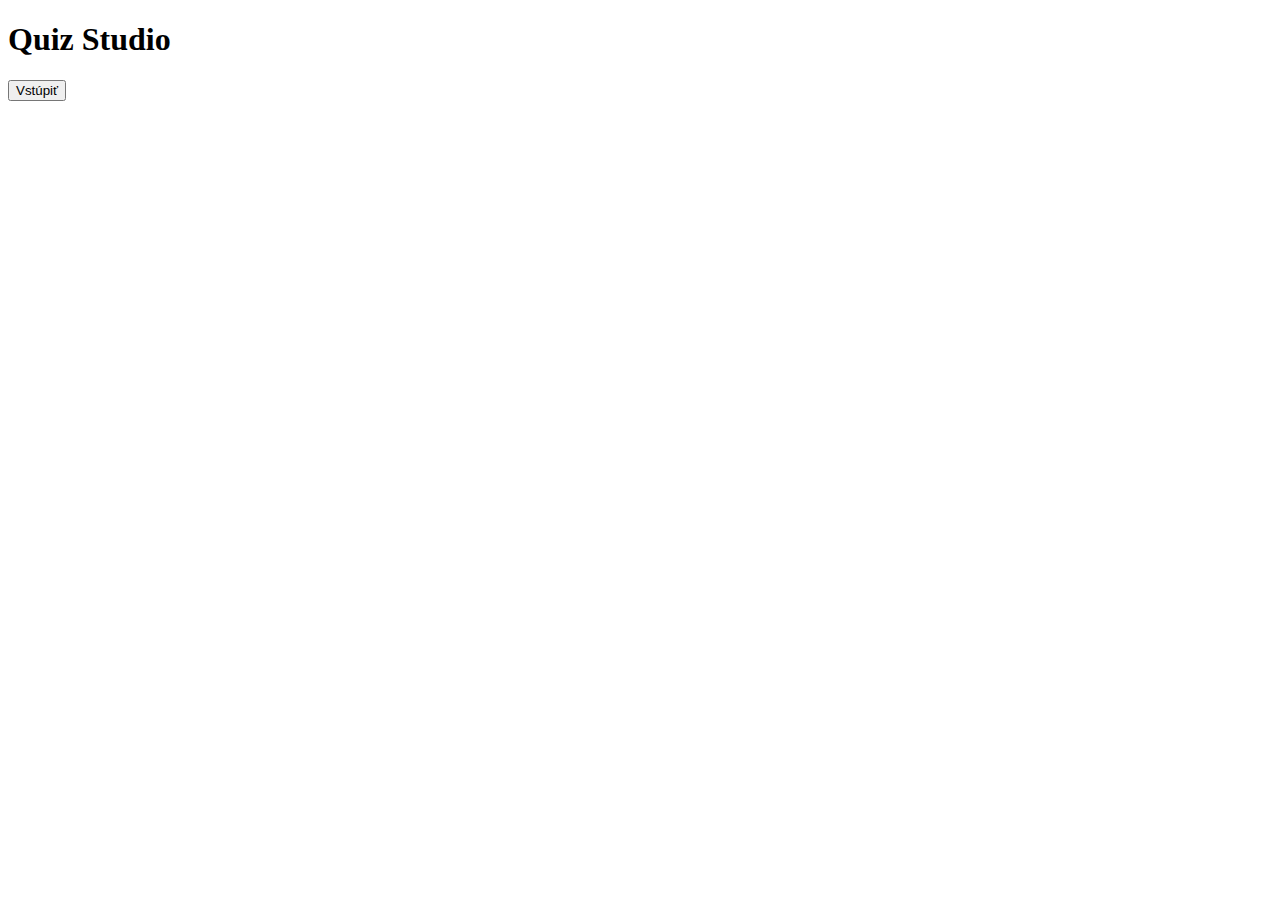
<file: src/main/resources/templates/controller.html>
<!DOCTYPE html>
<html xmlns:th="http://www.thymeleaf.org">
<head>
    <title>Quiz - Login</title>
    <meta charset="UTF-8"/>
    <meta name="id" th:content="${id}">
    <link rel="shortcut icon" th:href="@{images/logo.png}">
    <link rel="stylesheet" th:href="@{css/bootstrap.min.css}">
    <link rel="stylesheet" th:href="@{css/index.css}">
</head>
<body>
<div class="center"><h1>Quiz Studio</h1></div>
<button id="start" class="button" onclick="play()">Vstúpiť</button>

<div id="login" class="container" style="display: none;">
    <h1>Vitajte</h1>

    <div class="col-xl-8 offset-xl-2 col-md-12">
        <div>
            <div class="form-group">
                <label for="email">Email</label>
                <input type="email" onkeyup="retransmit('email')" class="form-control" id="email" aria-describedby="emailHelp" placeholder="Zadajte email" required>
            </div>

            <div class="form-group">
                <label for="password">Heslo</label>
                <input type="password" onkeyup="retransmit('password')" class="form-control" id="password" placeholder="Heslo" required>
                <div class="text-right"><a href="#" onclick="registerUser();">Nemáš účet? Zaregistruj sa!</a></div>
            </div>

            <div class="flex">
                <a href="#" class="button" style="text-decoration: none" onclick="send('playWithoutSignIn()')">Bez prihlásenia</a>
                <button class="button" onclick="send('processForm(\'my-form\')')">Prihlásiť</button>
            </div>
        </div>
    </div>

</div>

<div id="register" class="container" style="display: none;">
    <h1>Zaregistrovať sa</h1>

    <div class="col-xl-8 offset-xl-2 col-md-12">
        <div>
            <div class="form-group">
                <label for="nickname">Nickname</label>
                <input type="text" onkeyup="retransmit('nickname')" class="form-control" id="nickname" placeholder="Zadajte nickname" required>
            </div>

            <div class="form-group">
                <label for="email2">Email</label>
                <input type="email" onkeyup="retransmit('email2')" class="form-control" id="email2" aria-describedby="emailHelp" placeholder="Email" required>
            </div>

            <div class="form-group">
                <label for="password2">Heslo</label>
                <input type="password" onkeyup="retransmit('password2')" class="form-control" id="password2" placeholder="Heslo" required>
            </div>

            <button class="button" onclick="send('processForm(\'registration\')')">Pokračovať</button>
        </div>
    </div>

</div>

<script th:src="@{/webjars/sockjs-client/sockjs.min.js}"></script>
<script th:src="@{/webjars/stomp-websocket/stomp.min.js}"></script>
<script th:src="@{js/settings.js}"></script>
<script th:src="@{js/controller.js}"></script>
</body>
</html>
</file>
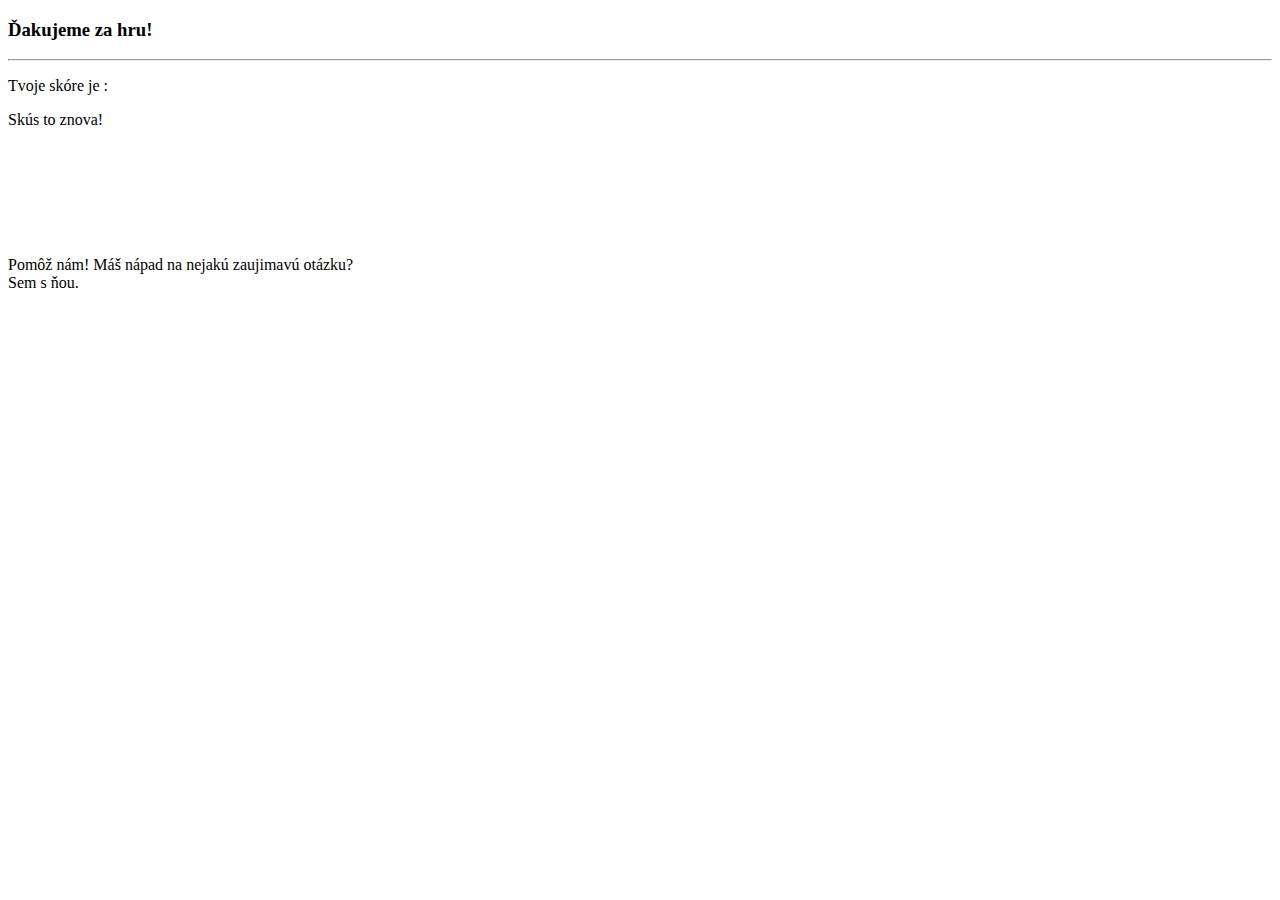
<file: src/main/resources/templates/end.html>
<!DOCTYPE html>
<html xmlns:th="http://www.thymeleaf.org">
<head>
    <meta charset="UTF-8">
    <title>Thank you!</title>
    <link rel="shortcut icon" th:href="@{images/logo.png}">
    <link rel="stylesheet" th:href="@{css/bootstrap.min.css}">
    <link rel="stylesheet" th:href="@{css/end.css}">
</head>
<body>
<div class="container">
    <div class="alert alert-secondary text-center" role="alert">
        <h3 class="alert-heading">Ďakujeme za hru!</h3>
        <hr>
        <p>
            Tvoje skóre je : <span th:utext="${player.getScore()}" id="score"></span>
        </p>

        <a class="btn btn-success "  th:href="@{/categories}">Skús to znova!</a>

        <div class="text-center text-muted" style="margin-top:10%; margin-bottom: 10%">
            Pomôž nám! Máš nápad na nejakú zaujimavú otázku? <br>
            <a class="badge badge-secondary text-white" th:href="@{/form}">Sem s ňou.</a>
        </div>
    </div>

</div>

<script src="https://code.jquery.com/jquery-3.3.1.slim.min.js" integrity="sha384-q8i/X+965DzO0rT7abK41JStQIAqVgRVzpbzo5smXKp4YfRvH+8abtTE1Pi6jizo" crossorigin="anonymous"></script>
<script src="https://cdnjs.cloudflare.com/ajax/libs/popper.js/1.14.7/umd/popper.min.js" integrity="sha384-UO2eT0CpHqdSJQ6hJty5KVphtPhzWj9WO1clHTMGa3JDZwrnQq4sF86dIHNDz0W1" crossorigin="anonymous"></script>
<script src="https://stackpath.bootstrapcdn.com/bootstrap/4.3.1/js/bootstrap.min.js" integrity="sha384-JjSmVgyd0p3pXB1rRibZUAYoIIy6OrQ6VrjIEaFf/nJGzIxFDsf4x0xIM+B07jRM" crossorigin="anonymous"></script>
<script th:src="@{js/settings.js}"></script>
</body>
</html>
</file>
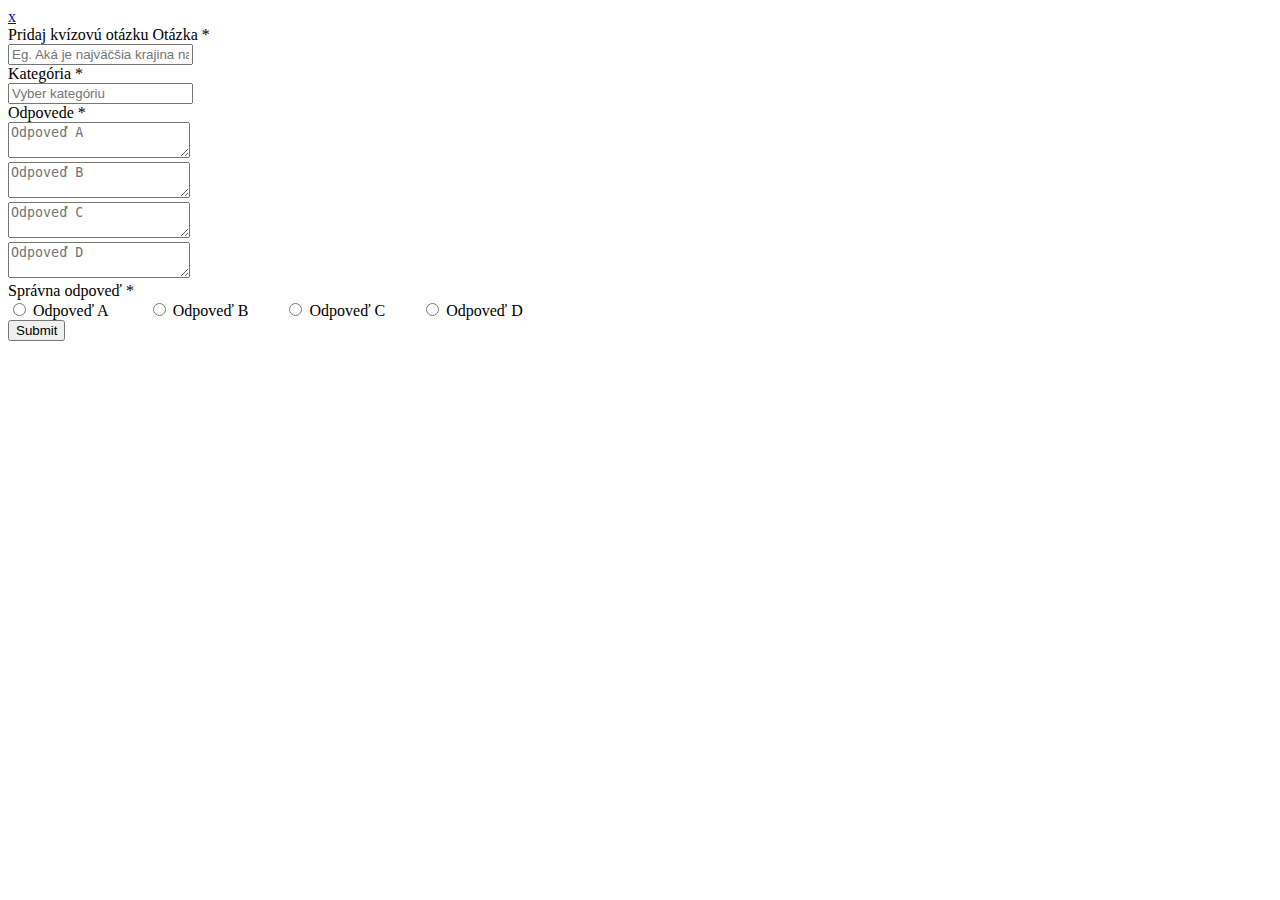
<file: src/main/resources/templates/form.html>
<!DOCTYPE html>
<html xmlns:th="http://www.thymeleaf.org">
<head>
    <title>Quiz - Form</title>
    <meta charset="UTF-8">
    <meta name="viewport" content="width=device-width, initial-scale=1">
    <link rel="stylesheet" th:href="@{css/form.css}">
    <link rel="shortcut icon" th:href="@{images/logo.ico}">
</head>
<body>
<div class="x"><a href="end">x</a></div>
    <div class="container-contact100">
        <div class="wrap-contact100">
            <form class="contact100-form validate-form" id="formQ">
                <span class="contact100-form-title">
                    Pridaj kvízovú otázku
                </span>

                <label class="label-input100" for="content">Otázka *</label>
                <div class="wrap-input100 validate-input">
                    <input id="content" class="input100" type="text" name="content"
                           placeholder="Eg. Aká je najväčšia krajina na svete? " spellcheck="true">
                    <span class="focus-input100"></span>
                </div>

                <label class="label-input100" for="categories">Kategória *</label>
                <div class="wrap-input100 rs2 validate-input">
                    <input id="category" class="input100 validate-input" type="text" list="categories"
                           placeholder="Vyber kategóriu"
                           name="datalist" required>
                    <datalist id="categories"></datalist>
                </div>

                <label class="label-input100">Odpovede *</label>
                <div class="wrap-input100 rs1 validate-input">
                    <textarea id="answerA" class="input100" name="answerA" placeholder="Odpoveď A"
                              spellcheck="true"></textarea>
                    <span class="focus-input100"></span>
                </div>
                <div class="wrap-input100 rs1 validate-input">
                    <textarea id="answerB" class="input100" name="answerB" placeholder="Odpoveď B"
                              spellcheck="true"></textarea>
                    <span class="focus-input100"></span>
                </div>
                <div class="wrap-input100 rs1 validate-input">
                    <textarea id="answerC" class="input100" name="answerC" placeholder="Odpoveď C"
                              spellcheck="true"></textarea>
                    <span class="focus-input100"></span>
                </div>
                <div class="wrap-input100 rs1 validate-input">
                    <textarea id="answerD" class="input100" name="answerD" placeholder="Odpoveď D"
                              spellcheck="true"></textarea>
                    <span class="focus-input100"></span>
                </div>

                <label class="label-input100">Správna odpoveď *</label>
                <div class="wrap-input100 validate-input" id="checkbox">
                    <label class="label-input100" for="correctA">
                        <input id="correctA" name="correct" required type="radio"> Odpoveď A &emsp;&emsp;</label>
                    <label class="label-input100" for="correctB">
                        <input id="correctB" name="correct" type="radio"> Odpoveď B&emsp;&emsp;</label>
                    <label class="label-input100" for="correctC">
                        <input id="correctC" name="correct" type="radio"> Odpoveď C&emsp;&emsp;</label>
                    <label class="label-input100" for="correctD">
                        <input id="correctD" name="correct" type="radio"> Odpoveď D</label>
                </div>

                <div class="container-contact100-form-btn">
                    <button class="contact100-form-btn" type="submit">
    						<span>
    							Submit
    							<i class="zmdi zmdi-arrow-right m-l-8"></i>
    						</span>
                    </button>
                </div>
            </form>
        </div>
    </div>

    <script th:src="@{js/settings.js}"></script>
    <script th:src="@{js/jquery-3.4.1.min.js}"></script>
    <script th:src="@{js/form.js}"></script>
</body>
</html>
</file>
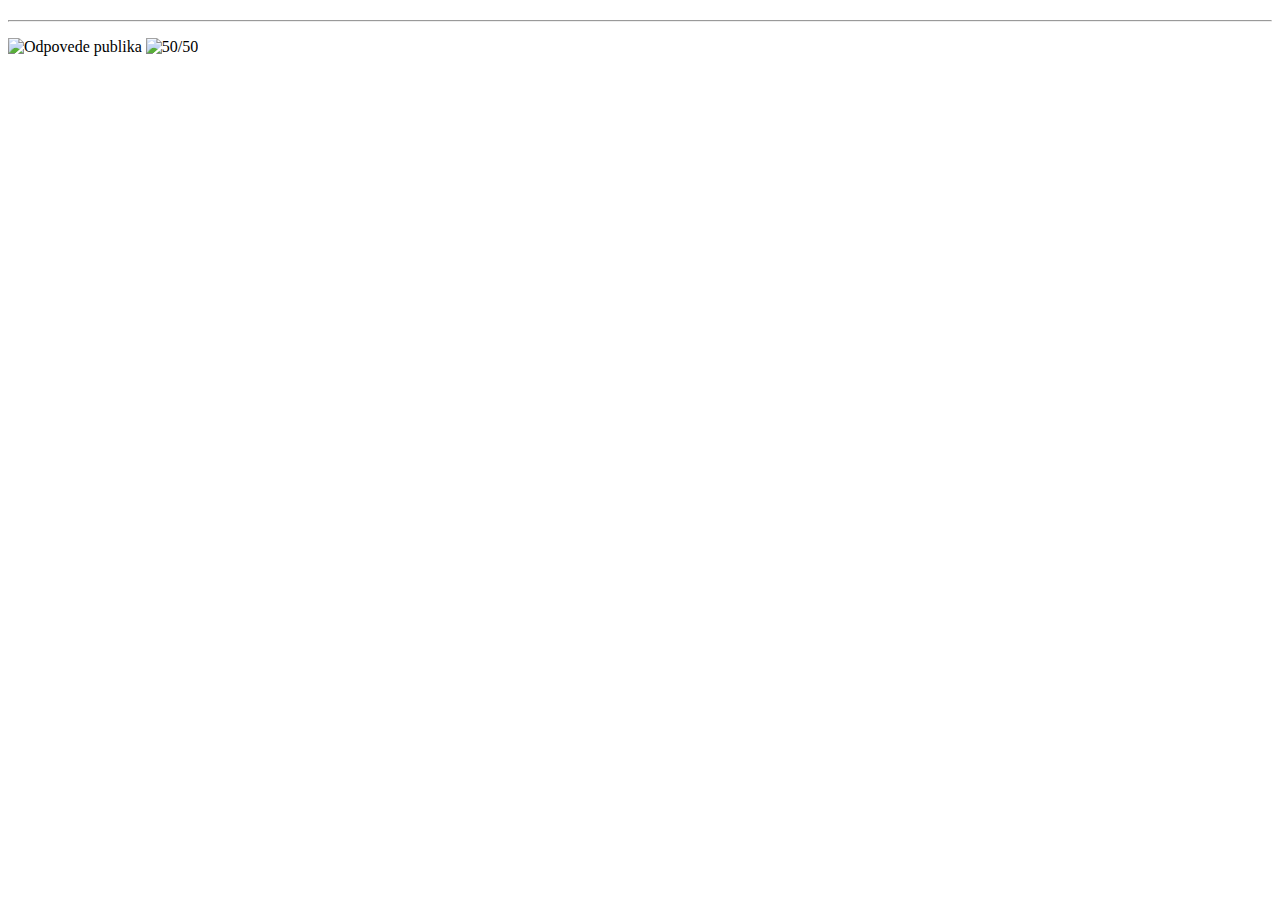
<file: src/main/resources/templates/question.html>
<!DOCTYPE html>
<html xmlns:th="http://www.thymeleaf.org">
<head>
    <meta charset="UTF-8">
    <title>Quiz</title>
    <link rel="shortcut icon" th:href="@{images/logo.ico}">
    <link rel="stylesheet" th:href="@{css/question.css}">
    <link rel="stylesheet" th:href="@{css/bootstrap.min.css}">
</head>
<body>
<div class="container-fluid" >
    <div class="container">

        <div class="progress" id="myProgress">
            <div id="myBar">
            </div>
        </div>

        <div class="jumbotron">
            <h2 class="text-center" th:id='question' th:name="${question.getId()}"
                th:utext="${question.getContent()}"></h2>
            <hr class="my-4">

            <div class="row">
                <div class="col btn btn-dark kjut" onclick="select(this.id)"
                     th:id="${question.getAnswers().get(0).getAnswerId()}">
                    <div class="percentage text-center hiden"></div>
                    <p th:utext="${question.getAnswers().get(0).getAnswer()}"></p>
                </div>
                <div class="col btn btn-dark kjut" onclick='select(this.id)'
                     th:id="${question.getAnswers().get(1).getAnswerId()}">
                    <div class="percentage text-center hiden"></div>
                    <p th:utext="${question.getAnswers().get(1).getAnswer()}"></p>
                </div>
            </div>
            <div class="row">
                <div class="col btn btn-dark kjut" onclick='select(this.id)'
                     th:id="${question.getAnswers().get(2).getAnswerId()}">
                    <div class="percentage text-center hiden"></div>
                    <p th:utext="${question.getAnswers().get(2).getAnswer()}"></p>
                </div>
                <div class="col btn btn-dark kjut" onclick='select(this.id)'
                     th:id="${question.getAnswers().get(3).getAnswerId()}">
                    <div class="percentage text-center hiden"></div>
                    <p th:utext="${question.getAnswers().get(3).getAnswer()}"></p>
                </div>
            </div>

            <div class="clues text-center" th:if="${help == true}">
                <img onclick="publikum()" alt="Odpovede publika" class="help" th:src="@{images/icon_answer.gif}">
                <img onclick="fifty_fifty()" alt="50/50" class="help" th:src="@{images/50_icon.gif}">
            </div>
        </div>
    </div>
</div>

<script th:src="@{js/sweetalert2.min.js}"></script>
<script th:src="@{js/settings.js}"></script>
<script th:src="@{js/question.js}"></script>
</body>
</html>
</file>
<file: documentation/css/tutorial.css>
body {
    margin: 0;
    font-family: "Helvetica Neue", Helvetica, Arial, sans-serif;
}
h1 {
    margin-top: 0;
    text-align: center;
    font-style: italic;
}
.center {
    padding: 5vh 10vw;
}
.point {
    font-size: 0.8rem;
    border-radius: 12px;
    padding: 2px 5px;
    background: #35a7b5;
    color: white;
}
li {
    margin-top: 5px;
}
.header {
    background: #eeeeee;
}
.up {
    position:absolute;
    margin: 2px 6px;
}
footer {
    text-align: center;
    height: 100px;
    background: #eeeeee;
}
table {
    margin: 0 auto;
}
td {
    width: 10vw;
}
footer p {
    font-weight: bold;
    color: #045b92;
    margin: 0;
    padding-top: 20px;
    padding-bottom: 20px;
}
.name {
    font-weight: bold;
    font-style: italic;
    color: #045b92;
}
.logo {
    height: 100px;
    position: absolute;
    left: 3vw;
}
.task {
    color: #1c621a;
    background: #d4ecd3;
    padding: 15px 20px 5px 20px;
    border-radius: 4px;
    border-left: solid #1d721b 4px;
}
.task h4 {
    margin: 0;
}
.example {
    font-style: italic;
    color: #045b92;
}
.section {
    margin-top: 40px;
}
.center img {
    display: block;
    margin-left: auto;
    margin-right: auto;
    width: 50%;
}
a {
    text-decoration: none;
}
.red{
    font-style: italic;
    color: #e40009;
}
.left-tab {
    margin-top: 10px;
    margin-left: 40px;
}
.entity {
    margin-top: 40px;
}
</file>
